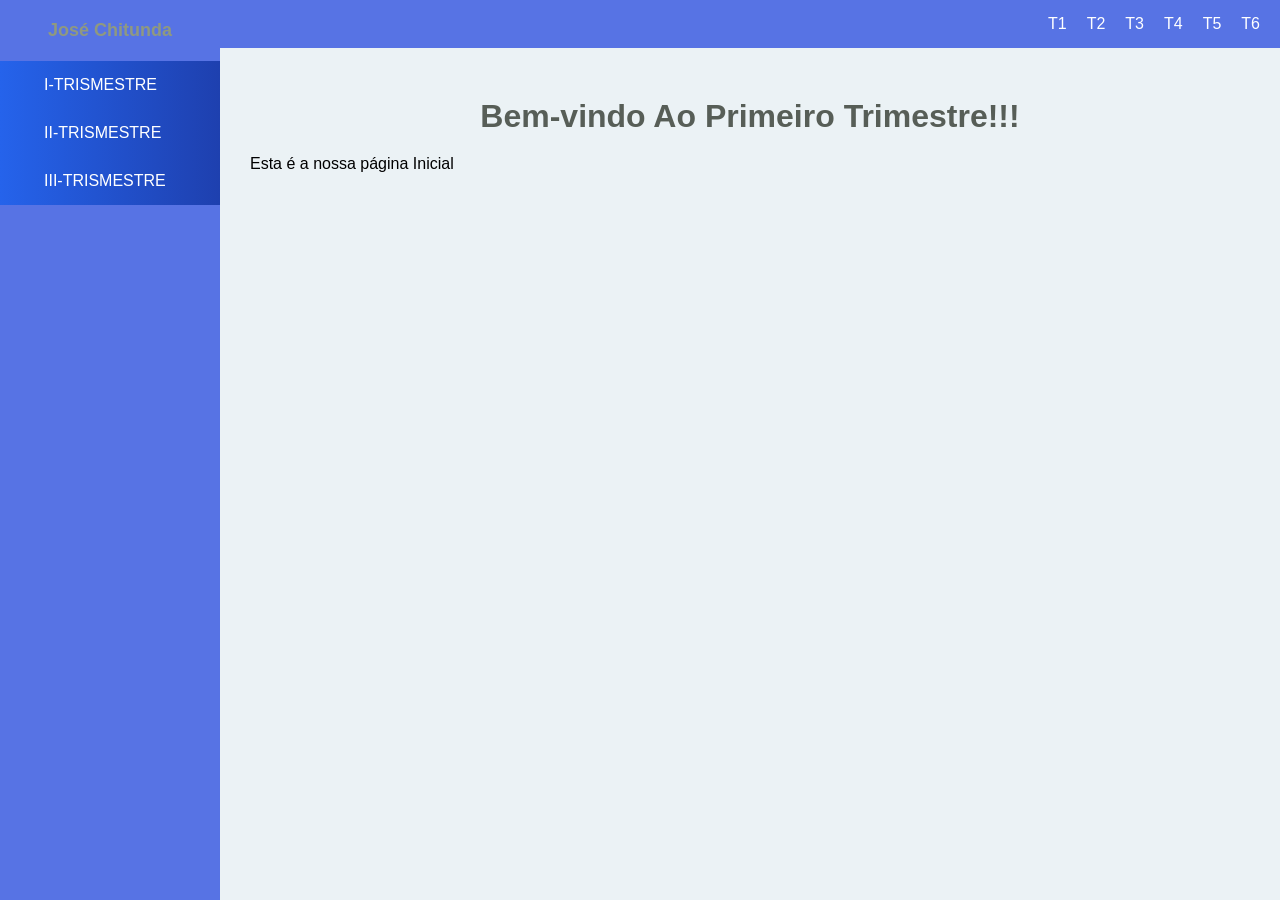
<file: index.html>
<!DOCTYPE html>
<html lang="pt">

<head>
    <meta charset="UTF-8">
    <title>Tarefas de TLP</title>
    <meta name="viewport" content="width=device-width, initial-scale=1.0">
    <link rel="stylesheet" href="estilo.css">
</head>

<body>

    <!-- MENU LATERAL ESQUERDO -->
    <nav class="sidebar">
        <h2>José Chitunda</h2>
        <ul>
            <li>
                <a href="index.html">I-Trismestre</a></li>
            <li>
                <a href="segundo.html">II-Trismestre</a></li>
            <li>
                <a href="">III-Trismestre</a></li>
        </ul>
    </nav>

    <!-- ÁREA PRINCIPAL -->
    <div class="main">

        <!-- MENU TOPO DIREITA -->
        <header class="topbar">
            <ul>
                <li><a href="t1Pri.html">t1</a></li>
                <li><a href="">t2</a></li>
                <li><a href="">t3</a></li>
                <li><a href="">t4</a></li>
                <li><a href="">t5</a></li>
                <li><a href="">t6</a></li>
            </ul>
        </header>

        <!-- CONTEÚDO -->
        <div class="content">
            <h1>Bem-vindo Ao Primeiro Trimestre!!!</h1>
            <p>Esta é a nossa página Inicial</p>
        </div>

    </div>

</body>

</html>
</file>
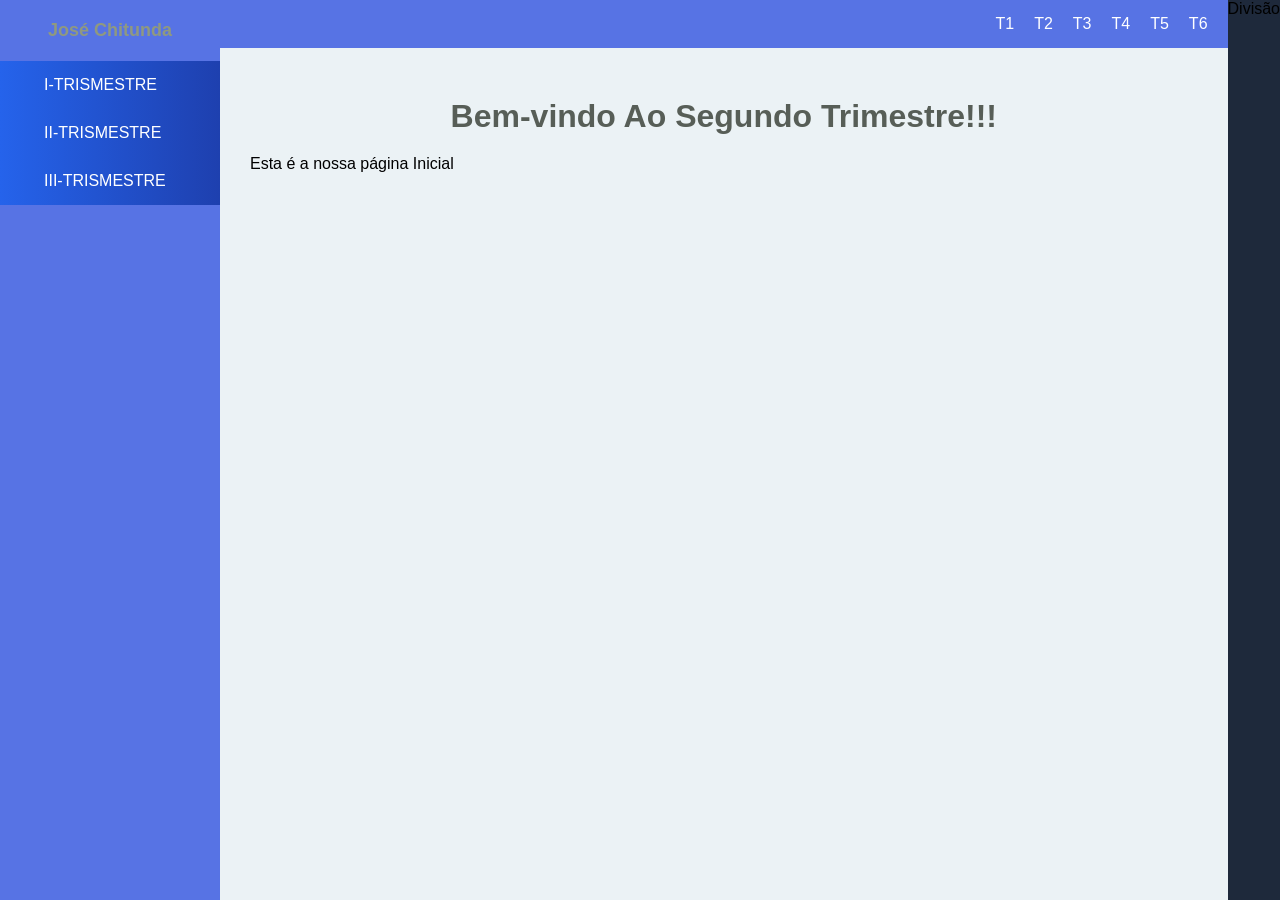
<file: segundo.html>
<!DOCTYPE html>
<html lang="pt">

<head>
    <meta charset="UTF-8">
    <title>Tarefas de TLP</title>
    <meta name="viewport" content="width=device-width, initial-scale=1.0">
    <link rel="stylesheet" href="estilo.css">
</head>

<body>

    <!-- MENU LATERAL ESQUERDO -->
    <nav class="sidebar">
        <h2>José Chitunda</h2>
        <ul>
            <li>
                <a href="index.html">I-Trismestre</a></li>
            <li>
                <a href="segundo.html">II-Trismestre</a></li>
            <li>
                <a href="">III-Trismestre</a></li>
        </ul>
    </nav>

    <!-- ÁREA PRINCIPAL -->
    <div class="main">

        <!-- MENU TOPO DIREITA -->
        <header class="topbar">
            <ul>
                <li><a href="t1.html">t1</a></li>
                <li><a href="t2.html">t2</a></li>
                <li><a href="t3.html">t3</a></li>
                <li><a href="tabela-estilo2-T4.html">t4</a></li>
                <li><a href="t5.html">t5</a></li>
                <li><a href="t6.html">t6</a></li>
            </ul>
        </header>

        <!-- CONTEÚDO -->
        <div class="content">
            <h1>Bem-vindo Ao Segundo Trimestre!!!</h1>
            <p>Esta é a nossa página Inicial</p>
        </div>

    </div>
    <section class="divisao">
        <p>Divisão</p>
    </section>

</body>

</html>
</file>
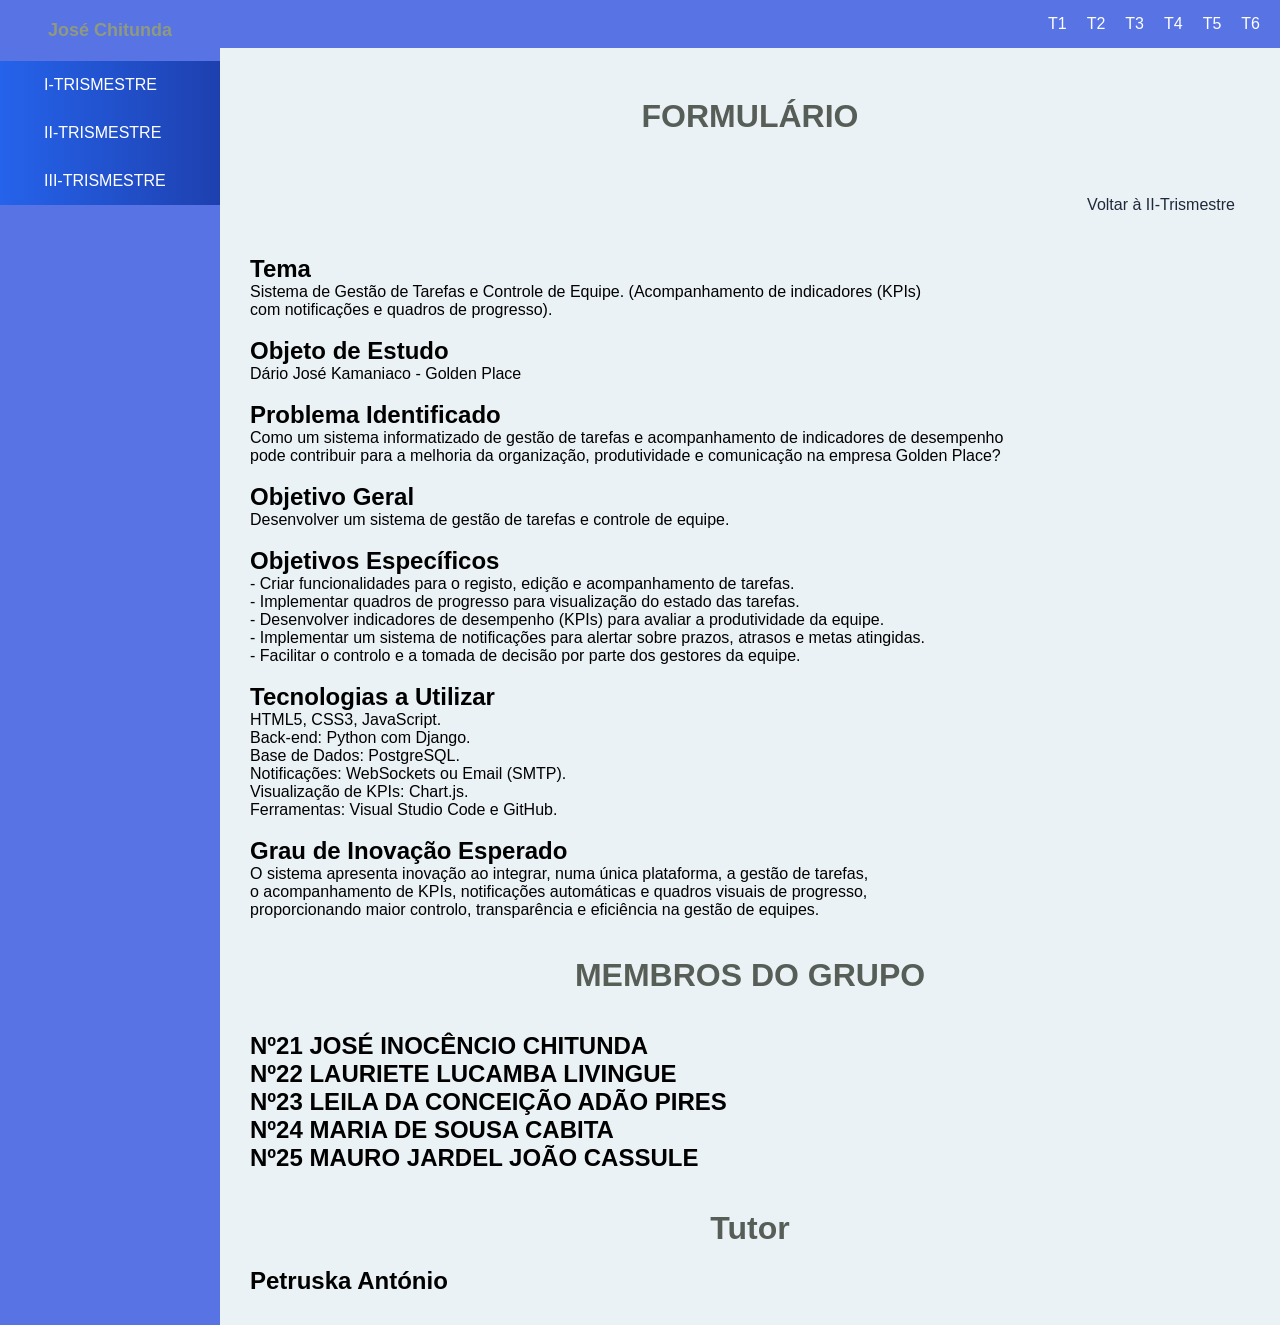
<file: t1.html>
<!DOCTYPE html>
<html lang="pt">

<head>
    <meta charset="UTF-8">
    <title>Tarefas de TLP</title>
    <meta name="viewport" content="width=device-width, initial-scale=1.0">
    <link rel="stylesheet" href="estilo.css">
</head>

<body>

    <!-- MENU LATERAL ESQUERDO -->
    <nav class="sidebar">
        <h2>José Chitunda</h2>
        <ul>
            <li>
                <a href="index.html">I-Trismestre</a></li>
            <li>
                <a href="segundo.html">II-Trismestre</a></li>
            <li>
                <a href="">III-Trismestre</a></li>
        </ul>
    </nav>

    <!-- ÁREA PRINCIPAL -->
    <div class="main">

        <!-- MENU TOPO DIREITA -->
        <header class="topbar">
            <ul>
                <li><a href="">t1</a></li>
                <li><a href="">t2</a></li>
                <li><a href="">t3</a></li>
                <li><a href="">t4</a></li>
                <li><a href="">t5</a></li>
                <li><a href="">t6</a></li>
            </ul>
        </header>

        <!-- CONTEÚDO -->
        <div class="content">
            <h1>FORMULÁRIO</h1>
            <br>
            <nav class="t1">

                <ul>
                    <li>
                        <a href="segundo.html">Voltar à II-Trismestre</a></li>

                </ul>
            </nav>
            <br>
            <h2>Tema</h2>
            <p>Sistema de Gestão de Tarefas e Controle de Equipe. (Acompanhamento de indicadores (KPIs) <br> com notificações e quadros de progresso).</p>
            <br>
            <h2>Objeto de Estudo</h2>
            <p>Dário José Kamaniaco - Golden Place</p>
            <br>
            <h2>Problema Identificado</h2>
            <p>Como um sistema informatizado de gestão de tarefas e acompanhamento de indicadores de desempenho <br> pode contribuir para a melhoria da organização, produtividade e comunicação na empresa Golden Place?</p>
            <br>
            <h2>Objetivo Geral</h2>
            <p>Desenvolver um sistema de gestão de tarefas e controle de equipe.</p>
            <br>
            <h2>Objetivos Específicos</h2>
            <p>
                <p>- Criar funcionalidades para o registo, edição e acompanhamento de tarefas.</p>
                <p>- Implementar quadros de progresso para visualização do estado das tarefas.</p>
                - Desenvolver indicadores de desempenho (KPIs) para avaliar a produtividade da equipe.</p>
            <p>- Implementar um sistema de notificações para alertar sobre prazos, atrasos e metas atingidas.</p>
            - Facilitar o controlo e a tomada de decisão por parte dos gestores da equipe.</p>
            <br>
            <h2>Tecnologias a Utilizar</h2>
            <p>
                <p>HTML5, CSS3, JavaScript.</p>
                <p>Back-end: Python com Django.</p>
                <p>Base de Dados: PostgreSQL.</p>
                <p>Notificações: WebSockets ou Email (SMTP).</p>
                <p>Visualização de KPIs: Chart.js.</p>
                Ferramentas: Visual Studio Code e GitHub.</p>
            <br>
            <h2>Grau de Inovação Esperado</h2>
            <p>O sistema apresenta inovação ao integrar, numa única plataforma, a gestão de tarefas, <br> o acompanhamento de KPIs, notificações automáticas e quadros visuais de progresso, <br> proporcionando maior controlo, transparência e eficiência na
                gestão de equipes.</p>
            <br>
            <h1>MEMBROS DO GRUPO</h1>
            <br>
            <h2>Nº21 JOSÉ INOCÊNCIO CHITUNDA</h2>
            <h2>Nº22 LAURIETE LUCAMBA LIVINGUE</h2>
            <h2>Nº23 LEILA DA CONCEIÇÃO ADÃO PIRES</h2>
            <h2>Nº24 MARIA DE SOUSA CABITA</h2>
            <h2>Nº25 MAURO JARDEL JOÃO CASSULE</h2>
            <br>
            <h1>Tutor</h1>
            <h2>Petruska António</h2>

        </div>

</body>

</html>
</file>
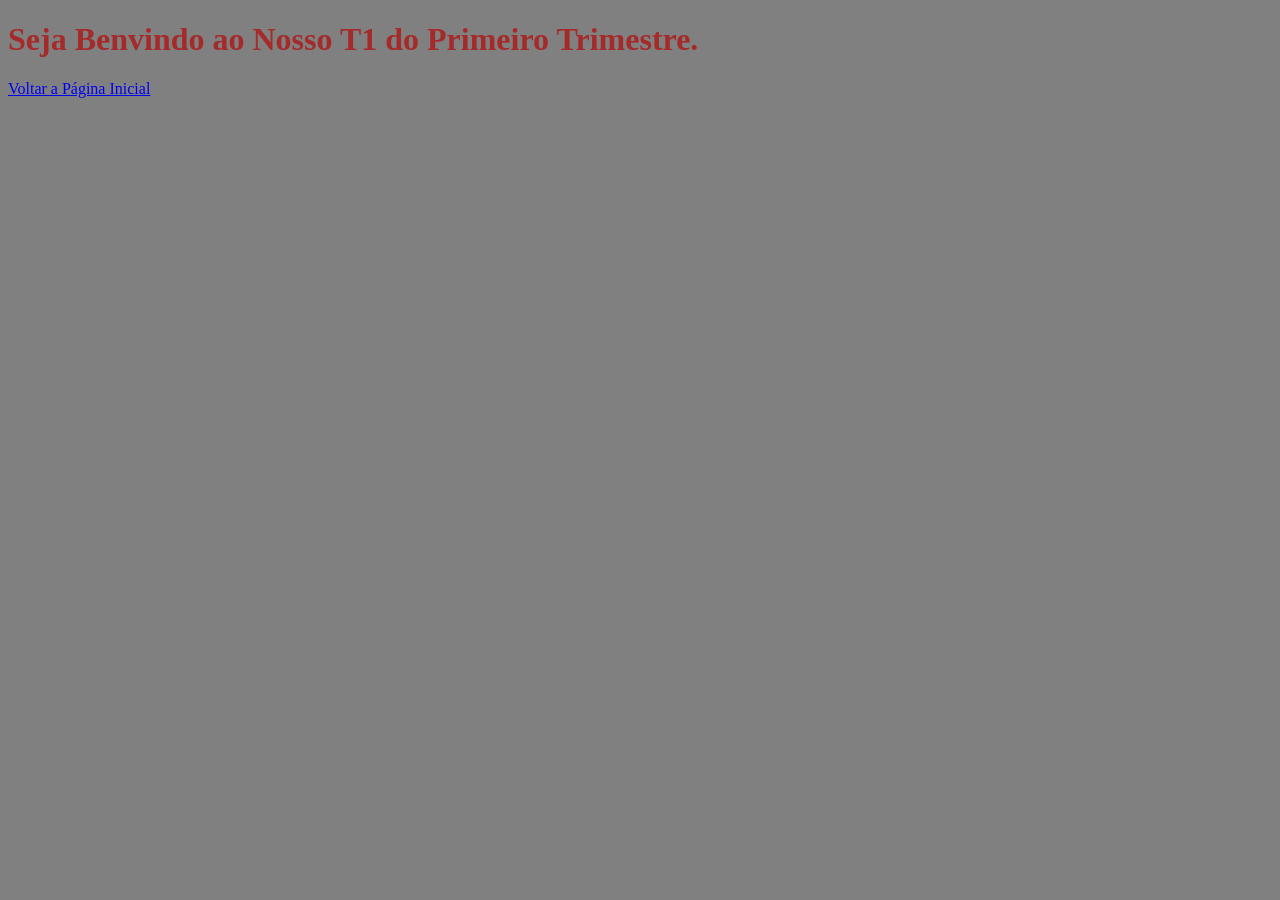
<file: t1Pri.html>
<!DOCTYPE html>
<html lang="pt">

<head>
    <meta charset="UTF-8">
    <title>Tarefas de TLP</title>
    <meta name="viewport" content="width=device-width, initial-scale=1.0">
    <style>
        body {
            background-color: gray;
        }
        
        h1 {
            color: brown;
        }
    </style>
</head>

<body>
    <h1>Seja Benvindo ao Nosso T1 do Primeiro Trimestre.</h1>
    <p><a class="voltar" href="index.html"> Voltar a Página Inicial</a></p>
</body>

</html>
</file>
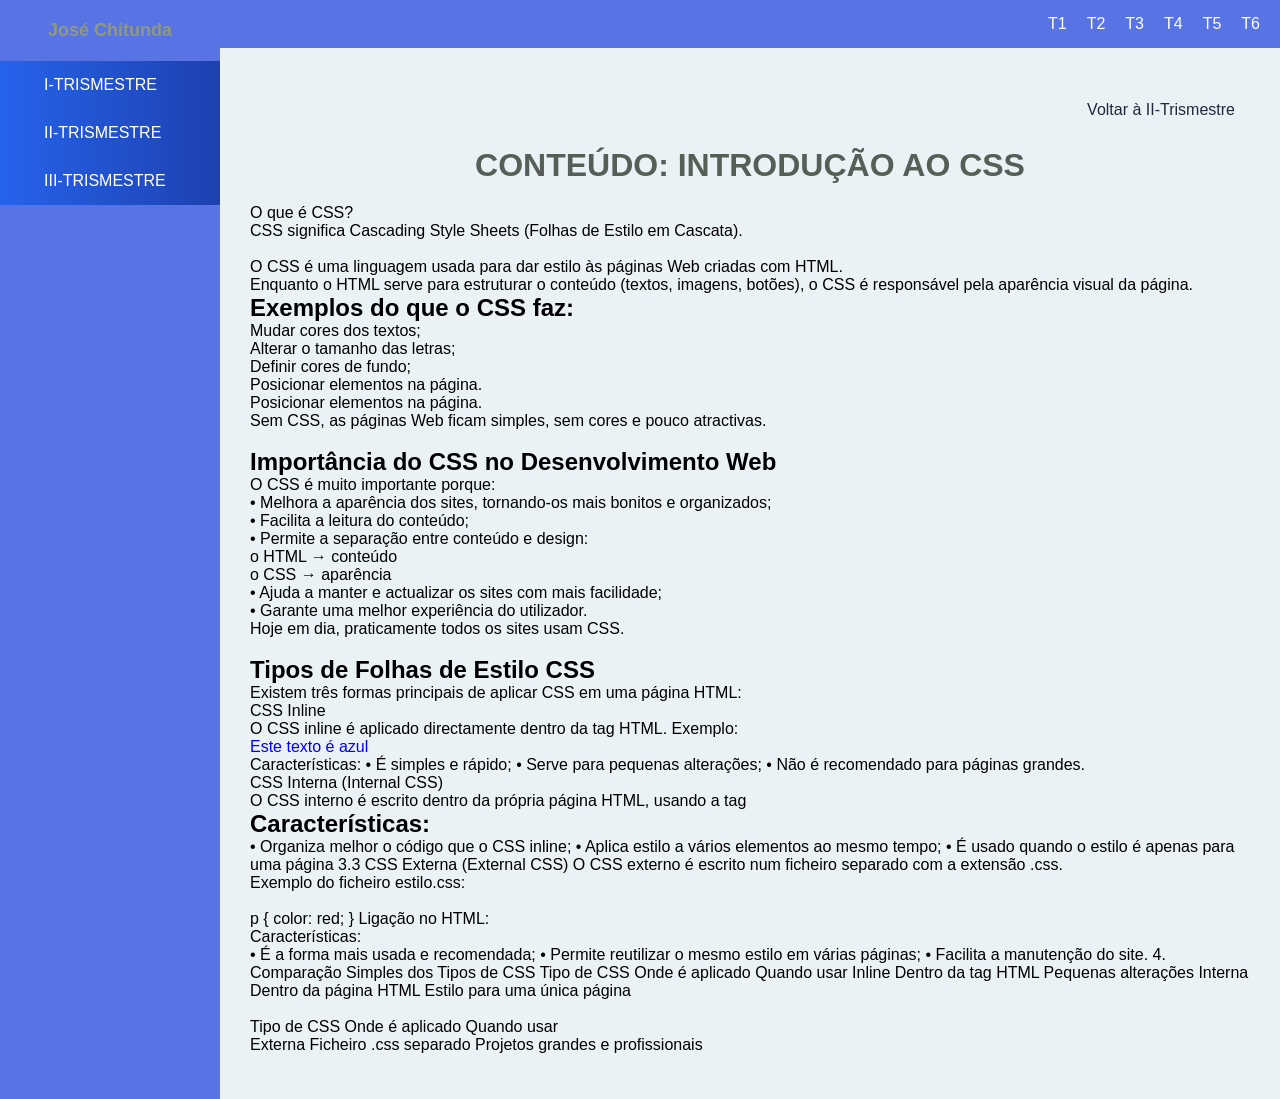
<file: t2.html>
<!DOCTYPE html>
<html lang="pt">

<head>
    <meta charset="UTF-8">
    <title>Tarefas de TLP</title>
    <meta name="viewport" content="width=device-width, initial-scale=1.0">
    <link rel="stylesheet" href="estilo.css">
</head>

<body>

    <!-- MENU LATERAL ESQUERDO -->
    <nav class="sidebar">
        <h2>José Chitunda</h2>
        <ul>
            <li>
                <a href="index.html">I-Trismestre</a></li>
            <li>
                <a href="segundo.html">II-Trismestre</a></li>
            <li>
                <a href="">III-Trismestre</a></li>
        </ul>
    </nav>

    <!-- ÁREA PRINCIPAL -->
    <div class="main">

        <!-- MENU TOPO DIREITA -->
        <header class="topbar">
            <ul>
                <li><a href="t1.html">t1</a></li>
                <li><a href="t2.html">t2</a></li>
                <li><a href="t3.html">t3</a></li>
                <li><a href="tabela-estilo2-T4.html">t4</a></li>
                <li><a href="t5.html">t5</a></li>
                <li><a href="t6.html">t6</a></li>
            </ul>
        </header>

        <!-- CONTEÚDO -->
        <div class="content">
            <nav class="t2">

                <ul>
                    <li>
                        <a href="segundo.html">Voltar à II-Trismestre</a></li>

                </ul>
                <h1>CONTEÚDO: INTRODUÇÃO AO CSS</h1>
                <p>
                    <p> O que é CSS?</p>
                    CSS significa Cascading Style Sheets (Folhas de Estilo em Cascata).</p>
                <br>
                <p>O CSS é uma linguagem usada para dar estilo às páginas Web criadas com HTML. <br> Enquanto o HTML serve para estruturar o conteúdo (textos, imagens, botões), o CSS é responsável pela aparência visual da página.</p>
                <h2>Exemplos do que o CSS faz:</h2>
                <ul> Mudar cores dos textos; </ul>
                <ul> Alterar o tamanho das letras;
                    <ul>
                        <ul> Definir cores de fundo;</ul>
                        <ul> Posicionar elementos na página.</ul>
                        <ul>Posicionar elementos na página.</ul>
                        <p>Sem CSS, as páginas Web ficam simples, sem cores e pouco atractivas.</p>
                        <br>
                        <h2>Importância do CSS no Desenvolvimento Web</h2>
                        <p>O CSS é muito importante porque:</p>
                        <p>• Melhora a aparência dos sites, tornando-os mais bonitos e organizados;</p>
                        <p>• Facilita a leitura do conteúdo;</p>
                        <p>• Permite a separação entre conteúdo e design:</p>
                        <p>o HTML → conteúdo</p>
                        <p>o CSS → aparência</p>
                        <p>• Ajuda a manter e actualizar os sites com mais facilidade;</p>
                        <p>• Garante uma melhor experiência do utilizador.</p>
                        <p>Hoje em dia, praticamente todos os sites usam CSS.</p> <br>
                        <h2>Tipos de Folhas de Estilo CSS</h2>
                        <p>Existem três formas principais de aplicar CSS em uma página HTML:</p>
                        <p>CSS Inline</p>
                        <p>O CSS inline é aplicado directamente dentro da tag HTML. Exemplo:
                            <p style="color: blue;">Este texto é azul</p>
                            Características: • É simples e rápido; • Serve para pequenas alterações; • Não é recomendado para páginas grandes.</p>
                        <p>CSS Interna (Internal CSS)</p>
                        <p>O CSS interno é escrito dentro da própria página HTML, usando a tag
                            <style>
                                Exemplo: <style>p {
                                    color: green;
                                }
                            </style>
                        </p>
                        <h2>Características:</h2>
                        <p>• Organiza melhor o código que o CSS inline; • Aplica estilo a vários elementos ao mesmo tempo; • É usado quando o estilo é apenas para uma página 3.3 CSS Externa (External CSS) O CSS externo é escrito num ficheiro separado com
                            a extensão .css.
                        </p>
                        <p>Exemplo do ficheiro estilo.css:</p>
                        <br>
                        <p>p { color: red; } Ligação no HTML:
                            <link rel="stylesheet" href="estilo.css">
                        </p>
                        <p>Características:</p>
                        <p>• É a forma mais usada e recomendada; • Permite reutilizar o mesmo estilo em várias páginas; • Facilita a manutenção do site. 4. Comparação Simples dos Tipos de CSS Tipo de CSS Onde é aplicado Quando usar Inline Dentro da tag HTML
                            Pequenas alterações Interna Dentro da página HTML Estilo para uma única página</p>
                        <br>
                        <p>Tipo de CSS Onde é aplicado Quando usar</p>
                        <p>Externa Ficheiro .css separado Projetos grandes e profissionais</p>


        </div>

    </div>

</body>

</html>
</file>
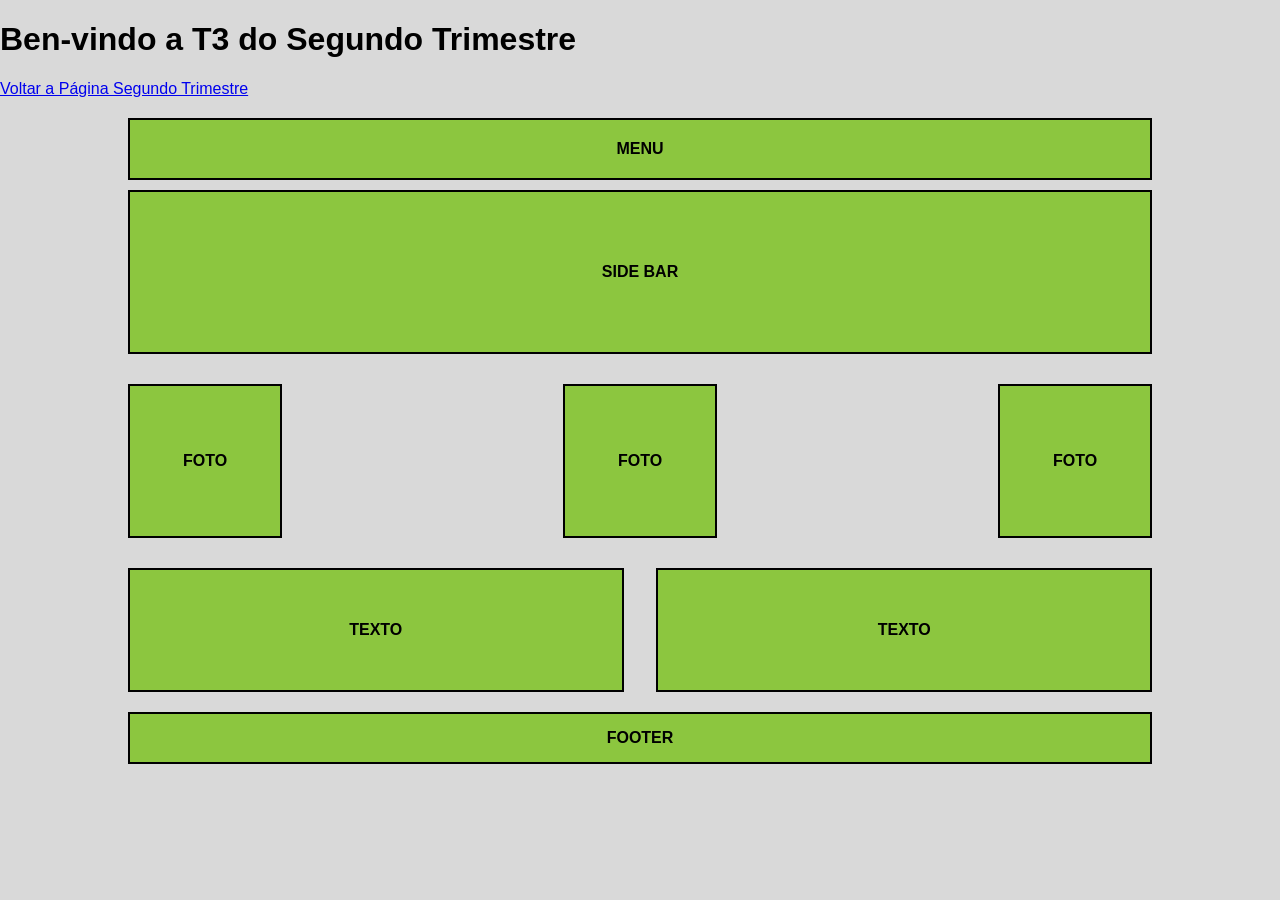
<file: t3.html>
<!DOCTYPE html>
<html lang="pt">

<head>
    <meta charset="UTF-8">
    <title>Layout Exemplo</title>
    <style>
        body {
            margin: 0;
            font-family: Arial, sans-serif;
            background-color: #d9d9d9;
        }
        
        .container {
            width: 80%;
            margin: 20px auto;
        }
        
        .menu,
        .sidebar,
        .footer {
            background-color: #8cc63f;
            border: 2px solid black;
            text-align: center;
            font-weight: bold;
            padding: 20px;
            margin-bottom: 10px;
        }
        
        .sidebar {
            height: 120px;
            display: flex;
            align-items: center;
            justify-content: center;
        }
        
        .fotos {
            display: flex;
            justify-content: space-between;
            margin: 30px 0;
        }
        
        .box {
            background-color: #8cc63f;
            border: 2px solid black;
            width: 150px;
            height: 150px;
            display: flex;
            align-items: center;
            justify-content: center;
            font-weight: bold;
        }
        
        .textos {
            display: flex;
            justify-content: space-between;
            margin-bottom: 20px;
        }
        
        .text-box {
            background-color: #8cc63f;
            border: 2px solid black;
            width: 48%;
            height: 120px;
            display: flex;
            align-items: center;
            justify-content: center;
            font-weight: bold;
        }
        
        .footer {
            padding: 15px;
        }
    </style>
</head>

<body>
    <h1>Ben-vindo a T3 do Segundo Trimestre</h1>
    <a href="segundo.html"> Voltar a Página Segundo Trimestre</a>


    <div class="container">

        <header class="menu">
            MENU
        </header>

        <section class="sidebar">
            SIDE BAR
        </section>

        <section class="fotos">
            <div class="box">FOTO</div>
            <div class="box">FOTO</div>
            <div class="box">FOTO</div>
        </section>

        <section class="textos">
            <div class="text-box">TEXTO</div>
            <div class="text-box">TEXTO</div>
        </section>

        <footer class="footer">
            FOOTER
        </footer>

    </div>

</body>

</html>
</file>
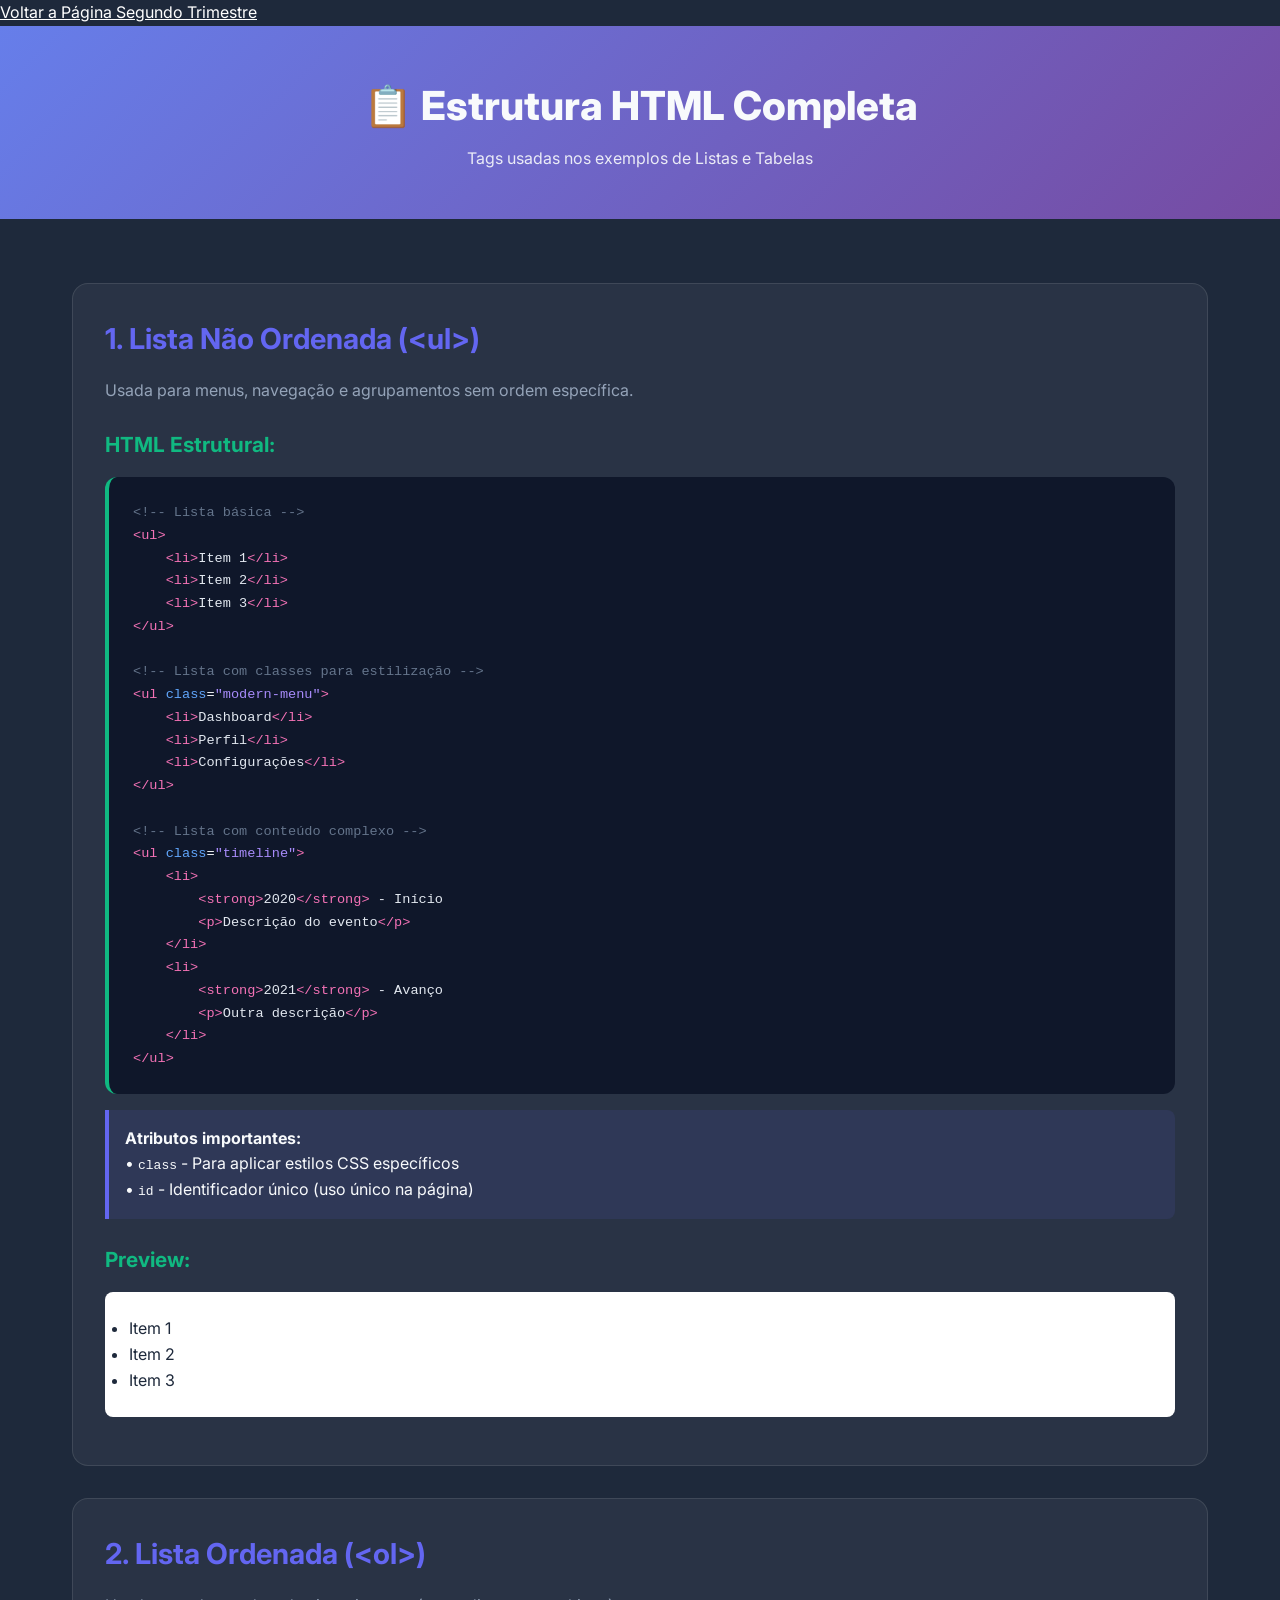
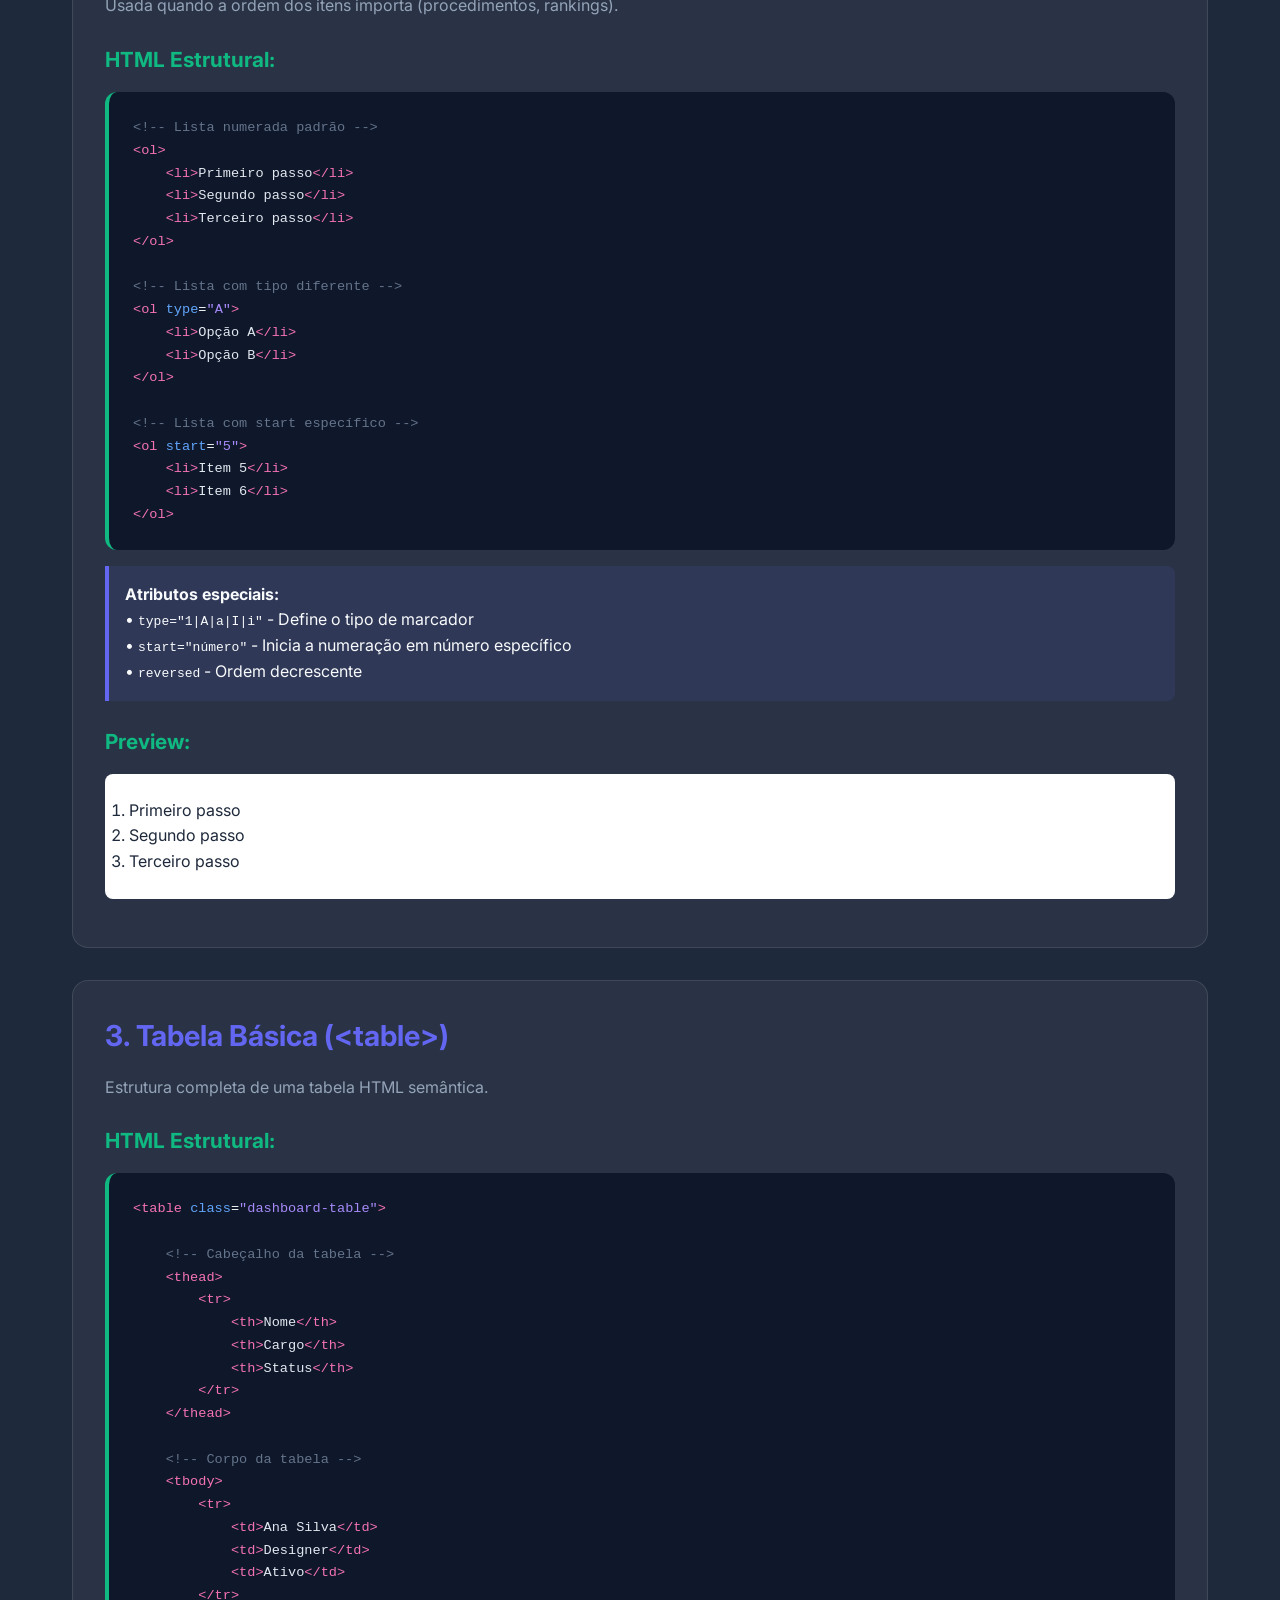
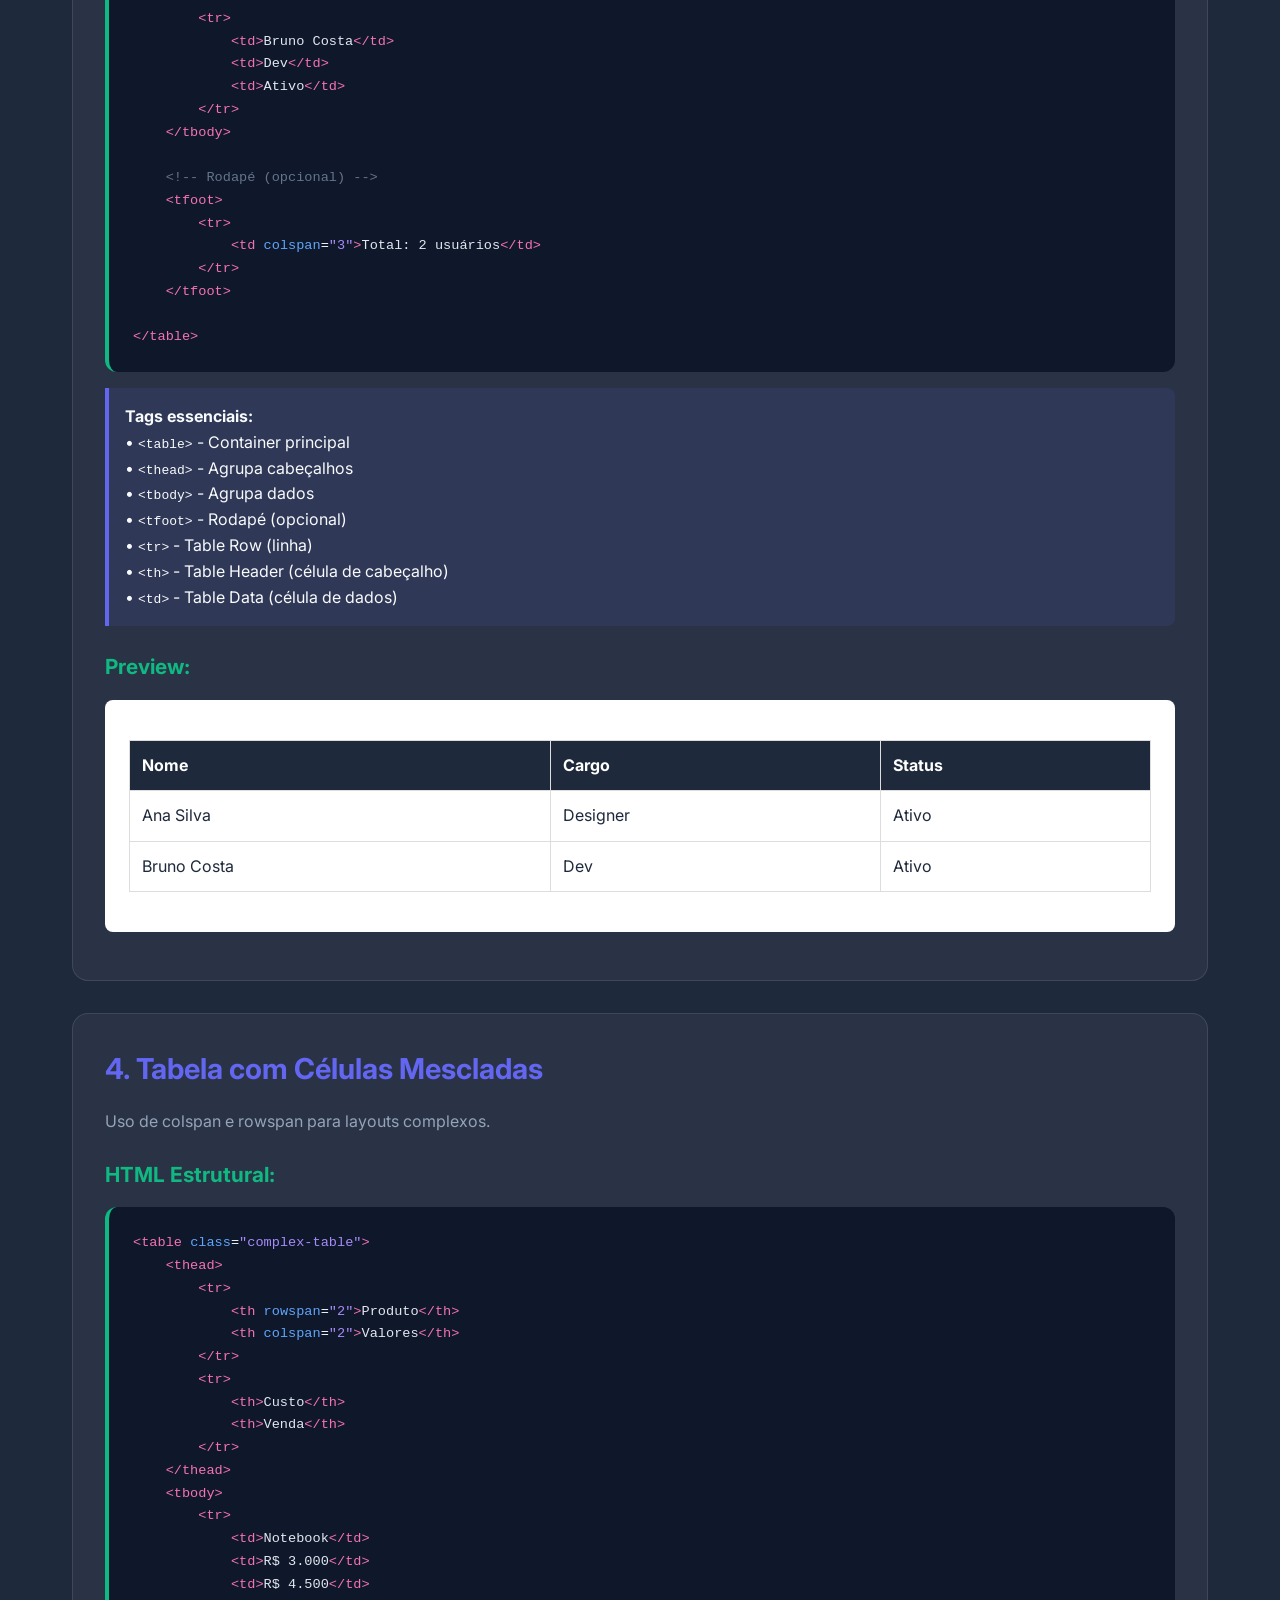
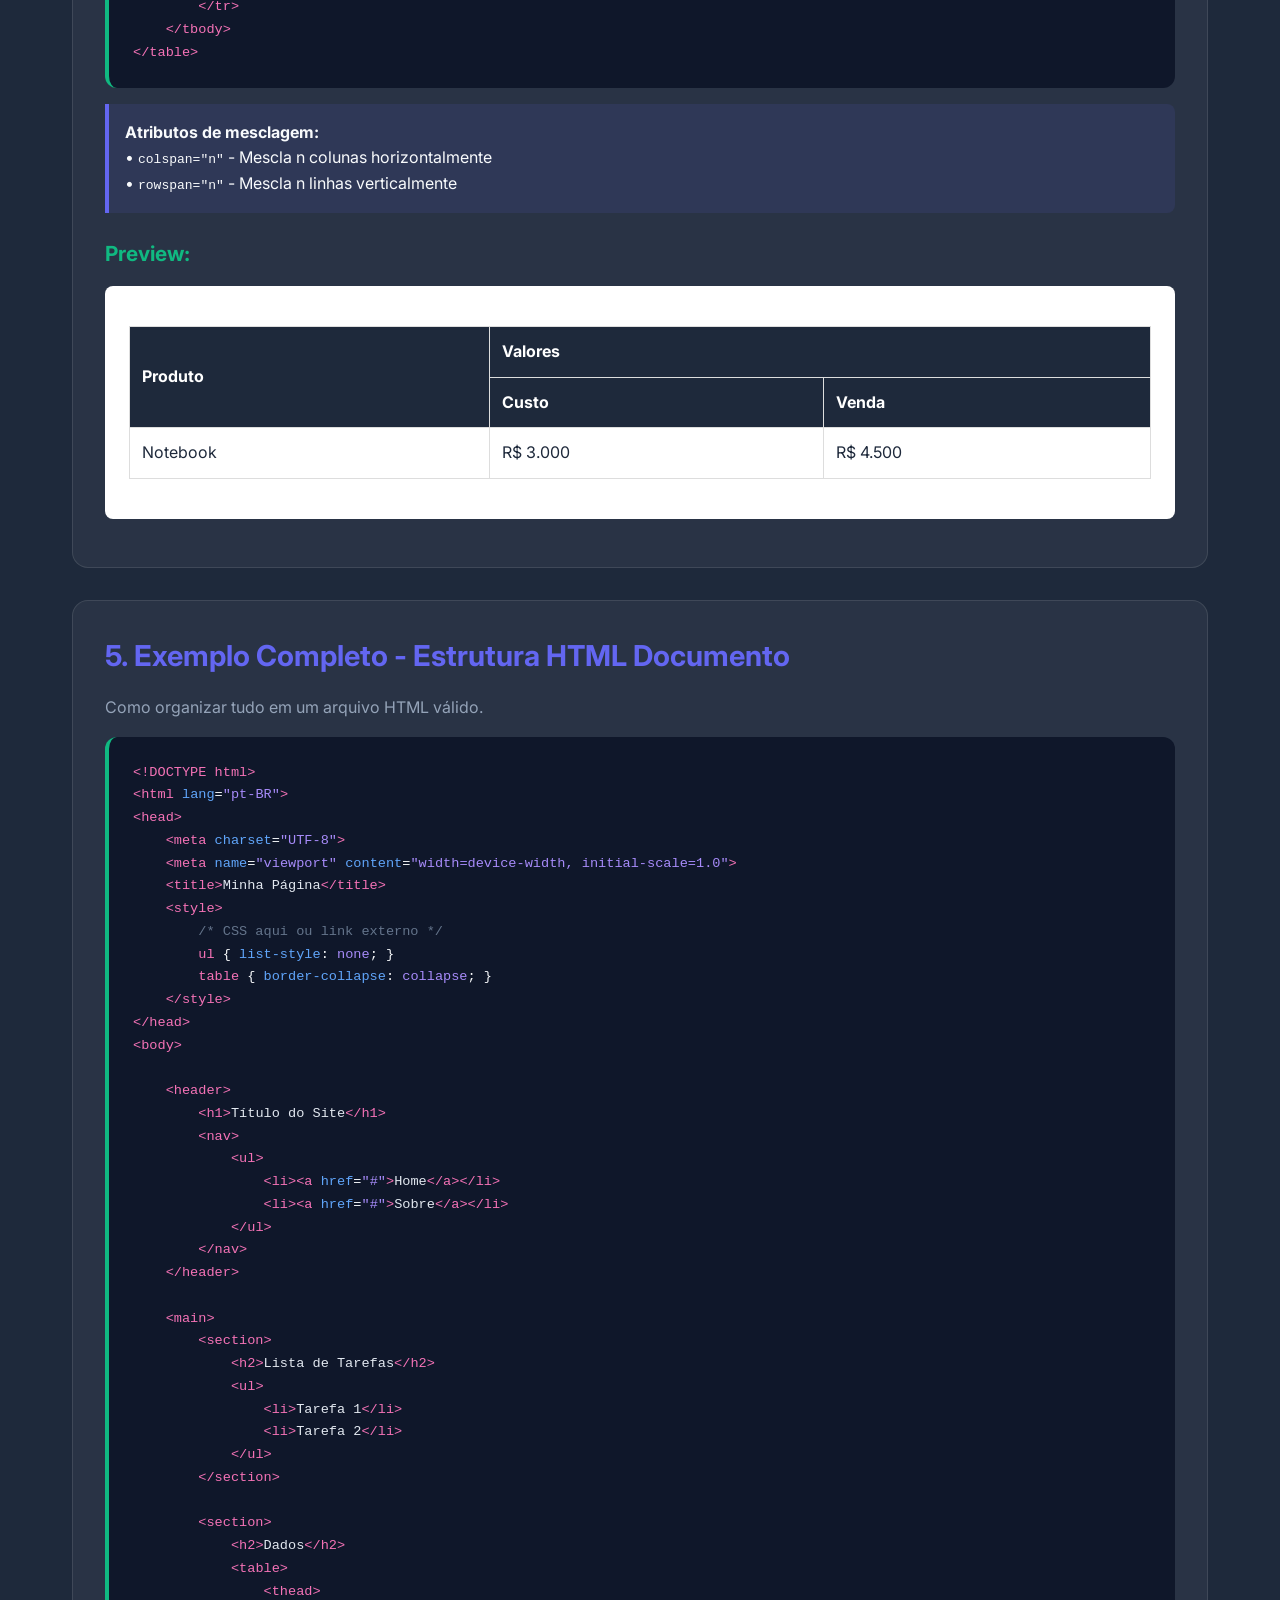
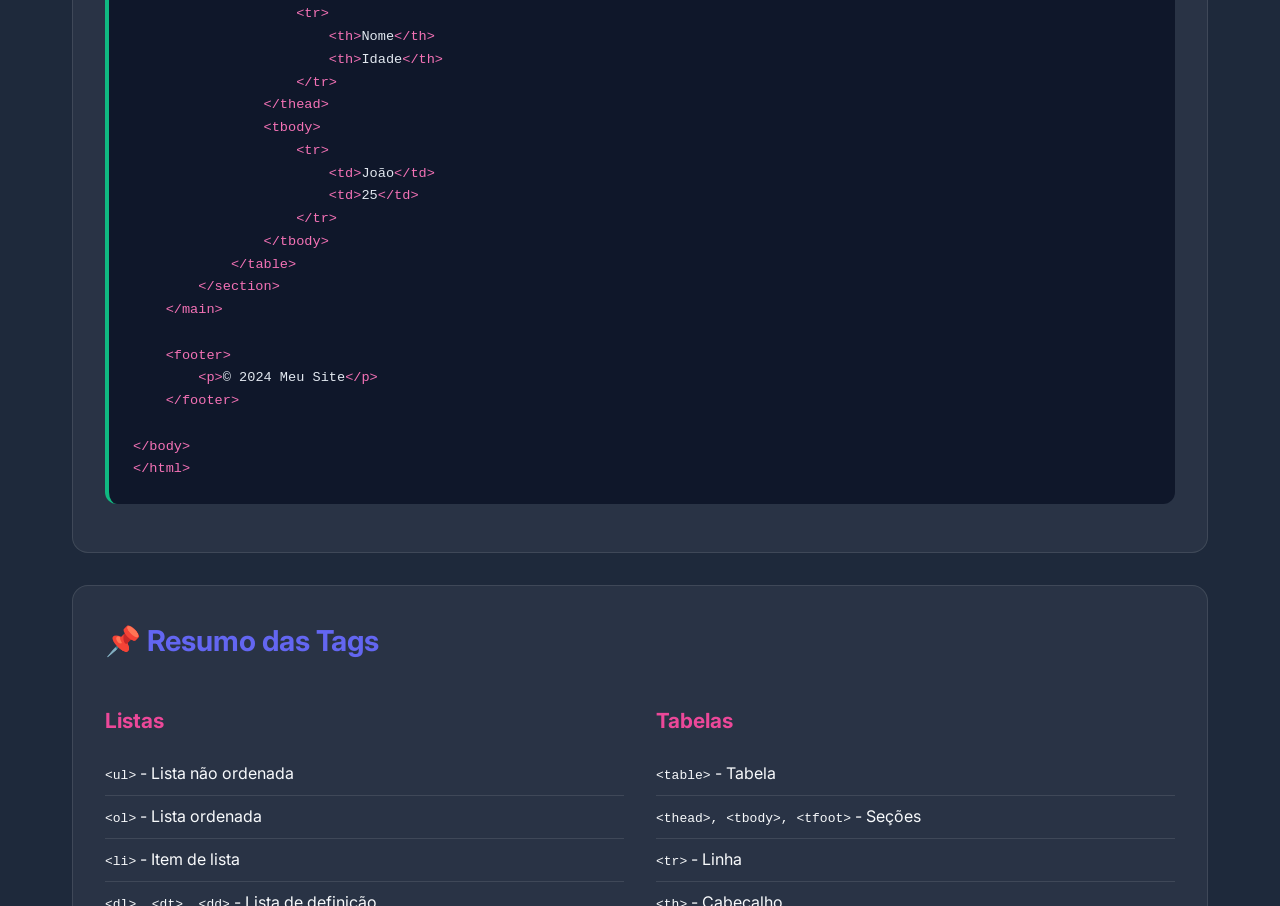
<file: t5.html>
<!DOCTYPE html>
<html lang="pt-BR">

<head>
    <meta charset="UTF-8">
    <meta name="viewport" content="width=device-width, initial-scale=1.0">
    <title>Listas e Tabelas - Estrutura HTML Completa</title>
    <style>
        @import url('https://fonts.googleapis.com/css2?family=Fira+Code:wght@400;600&family=Inter:wght@300;400;600;800&display=swap');
         :root {
            --primary: #6366f1;
            --secondary: #ec4899;
            --accent: #10b981;
            --dark: #1e293b;
            --light: #f8fafc;
        }
        
        * {
            margin: 0;
            padding: 0;
            box-sizing: border-box;
        }
        
        body {
            font-family: 'Inter', sans-serif;
            background: var(--dark);
            color: var(--light);
            line-height: 1.6;
        }
        
        header {
            background: linear-gradient(135deg, #667eea 0%, #764ba2 100%);
            padding: 3rem 2rem;
            text-align: center;
        }
        
        h1 {
            font-size: 2.5rem;
            font-weight: 800;
        }
        
        .container {
            max-width: 1200px;
            margin: 0 auto;
            padding: 2rem;
        }
        
        .example-box {
            background: rgba(255, 255, 255, 0.05);
            border-radius: 16px;
            padding: 2rem;
            margin: 2rem 0;
            border: 1px solid rgba(255, 255, 255, 0.1);
        }
        
        h2 {
            color: var(--primary);
            font-size: 1.8rem;
            margin-bottom: 1rem;
            display: flex;
            align-items: center;
            gap: 0.5rem;
        }
        
        h3 {
            color: var(--accent);
            margin: 1.5rem 0 1rem 0;
            font-size: 1.3rem;
        }
        
        .code-block {
            background: #0f172a;
            border-radius: 12px;
            padding: 1.5rem;
            margin: 1rem 0;
            overflow-x: auto;
            border-left: 4px solid var(--accent);
        }
        
        pre {
            font-family: 'Fira Code', monospace;
            font-size: 0.85rem;
            line-height: 1.6;
        }
        
        .tag {
            color: #f472b6;
        }
        
        .attr {
            color: #60a5fa;
        }
        
        .val {
            color: #a78bfa;
        }
        
        .content {
            color: #e2e8f0;
        }
        
        .comment {
            color: #64748b;
        }
        
        .preview {
            background: white;
            color: var(--dark);
            padding: 1.5rem;
            border-radius: 8px;
            margin: 1rem 0;
        }
        
        .highlight-box {
            background: rgba(99, 102, 241, 0.1);
            border-left: 4px solid var(--primary);
            padding: 1rem;
            margin: 1rem 0;
            border-radius: 0 8px 8px 0;
        }
        
        table {
            width: 100%;
            border-collapse: collapse;
            margin: 1rem 0;
        }
        
        th,
        td {
            border: 1px solid #ddd;
            padding: 0.75rem;
            text-align: left;
        }
        
        th {
            background: var(--dark);
            color: white;
        }
        
        .voltar {
            color: white;
        }
        
         :hover a {
            color: #a3e40d;
            border-left: 4px solid transparent;
            position: relative;
        }
        
        .voltar a {
            text-decoration: none;
        }
    </style>
</head>

<body>
    <p><a class="voltar" href="segundo.html"> Voltar a Página Segundo Trimestre</a></p>
    <header>
        <h1>📋 Estrutura HTML Completa</h1>
        <p style="margin-top: 0.5rem; opacity: 0.9;">Tags usadas nos exemplos de Listas e Tabelas</p>
    </header>

    <div class="container">

        <!-- SEÇÃO 1: LISTAS -->
        <section class="example-box">
            <h2>1. Lista Não Ordenada (&lt;ul&gt;)</h2>
            <p style="margin-bottom: 1rem; color: #94a3b8;">Usada para menus, navegação e agrupamentos sem ordem específica.</p>

            <h3>HTML Estrutural:</h3>
            <div class="code-block">
                <pre><code><span class="comment">&lt;!-- Lista básica --&gt;</span>
<span class="tag">&lt;ul&gt;</span>
    <span class="tag">&lt;li&gt;</span><span class="content">Item 1</span><span class="tag">&lt;/li&gt;</span>
    <span class="tag">&lt;li&gt;</span><span class="content">Item 2</span><span class="tag">&lt;/li&gt;</span>
    <span class="tag">&lt;li&gt;</span><span class="content">Item 3</span><span class="tag">&lt;/li&gt;</span>
<span class="tag">&lt;/ul&gt;</span>

<span class="comment">&lt;!-- Lista com classes para estilização --&gt;</span>
<span class="tag">&lt;ul</span> <span class="attr">class</span>=<span class="val">"modern-menu"</span><span class="tag">&gt;</span>
    <span class="tag">&lt;li&gt;</span><span class="content">Dashboard</span><span class="tag">&lt;/li&gt;</span>
    <span class="tag">&lt;li&gt;</span><span class="content">Perfil</span><span class="tag">&lt;/li&gt;</span>
    <span class="tag">&lt;li&gt;</span><span class="content">Configurações</span><span class="tag">&lt;/li&gt;</span>
<span class="tag">&lt;/ul&gt;</span>

<span class="comment">&lt;!-- Lista com conteúdo complexo --&gt;</span>
<span class="tag">&lt;ul</span> <span class="attr">class</span>=<span class="val">"timeline"</span><span class="tag">&gt;</span>
    <span class="tag">&lt;li&gt;</span>
        <span class="tag">&lt;strong&gt;</span><span class="content">2020</span><span class="tag">&lt;/strong&gt;</span> <span class="content">- Início</span>
        <span class="tag">&lt;p&gt;</span><span class="content">Descrição do evento</span><span class="tag">&lt;/p&gt;</span>
    <span class="tag">&lt;/li&gt;</span>
    <span class="tag">&lt;li&gt;</span>
        <span class="tag">&lt;strong&gt;</span><span class="content">2021</span><span class="tag">&lt;/strong&gt;</span> <span class="content">- Avanço</span>
        <span class="tag">&lt;p&gt;</span><span class="content">Outra descrição</span><span class="tag">&lt;/p&gt;</span>
    <span class="tag">&lt;/li&gt;</span>
<span class="tag">&lt;/ul&gt;</span></code></pre>
            </div>

            <div class="highlight-box">
                <strong>Atributos importantes:</strong><br> • <code>class</code> - Para aplicar estilos CSS específicos<br> • <code>id</code> - Identificador único (uso único na página)
            </div>

            <h3>Preview:</h3>
            <div class="preview">
                <ul>
                    <li>Item 1</li>
                    <li>Item 2</li>
                    <li>Item 3</li>
                </ul>
            </div>
        </section>

        <!-- SEÇÃO 2: LISTAS ORDENADAS -->
        <section class="example-box">
            <h2>2. Lista Ordenada (&lt;ol&gt;)</h2>
            <p style="margin-bottom: 1rem; color: #94a3b8;">Usada quando a ordem dos itens importa (procedimentos, rankings).</p>

            <h3>HTML Estrutural:</h3>
            <div class="code-block">
                <pre><code><span class="comment">&lt;!-- Lista numerada padrão --&gt;</span>
<span class="tag">&lt;ol&gt;</span>
    <span class="tag">&lt;li&gt;</span><span class="content">Primeiro passo</span><span class="tag">&lt;/li&gt;</span>
    <span class="tag">&lt;li&gt;</span><span class="content">Segundo passo</span><span class="tag">&lt;/li&gt;</span>
    <span class="tag">&lt;li&gt;</span><span class="content">Terceiro passo</span><span class="tag">&lt;/li&gt;</span>
<span class="tag">&lt;/ol&gt;</span>

<span class="comment">&lt;!-- Lista com tipo diferente --&gt;</span>
<span class="tag">&lt;ol</span> <span class="attr">type</span>=<span class="val">"A"</span><span class="tag">&gt;</span>
    <span class="tag">&lt;li&gt;</span><span class="content">Opção A</span><span class="tag">&lt;/li&gt;</span>
    <span class="tag">&lt;li&gt;</span><span class="content">Opção B</span><span class="tag">&lt;/li&gt;</span>
<span class="tag">&lt;/ol&gt;</span>

<span class="comment">&lt;!-- Lista com start específico --&gt;</span>
<span class="tag">&lt;ol</span> <span class="attr">start</span>=<span class="val">"5"</span><span class="tag">&gt;</span>
    <span class="tag">&lt;li&gt;</span><span class="content">Item 5</span><span class="tag">&lt;/li&gt;</span>
    <span class="tag">&lt;li&gt;</span><span class="content">Item 6</span><span class="tag">&lt;/li&gt;</span>
<span class="tag">&lt;/ol&gt;</span></code></pre>
            </div>

            <div class="highlight-box">
                <strong>Atributos especiais:</strong><br> • <code>type="1|A|a|I|i"</code> - Define o tipo de marcador<br> • <code>start="número"</code> - Inicia a numeração em número específico<br> • <code>reversed</code> - Ordem decrescente
            </div>

            <h3>Preview:</h3>
            <div class="preview">
                <ol>
                    <li>Primeiro passo</li>
                    <li>Segundo passo</li>
                    <li>Terceiro passo</li>
                </ol>
            </div>
        </section>

        <!-- SEÇÃO 3: TABELAS -->
        <section class="example-box">
            <h2>3. Tabela Básica (&lt;table&gt;)</h2>
            <p style="margin-bottom: 1rem; color: #94a3b8;">Estrutura completa de uma tabela HTML semântica.</p>

            <h3>HTML Estrutural:</h3>
            <div class="code-block">
                <pre><code><span class="tag">&lt;table</span> <span class="attr">class</span>=<span class="val">"dashboard-table"</span><span class="tag">&gt;</span>
    
    <span class="comment">&lt;!-- Cabeçalho da tabela --&gt;</span>
    <span class="tag">&lt;thead&gt;</span>
        <span class="tag">&lt;tr&gt;</span>
            <span class="tag">&lt;th&gt;</span><span class="content">Nome</span><span class="tag">&lt;/th&gt;</span>
            <span class="tag">&lt;th&gt;</span><span class="content">Cargo</span><span class="tag">&lt;/th&gt;</span>
            <span class="tag">&lt;th&gt;</span><span class="content">Status</span><span class="tag">&lt;/th&gt;</span>
        <span class="tag">&lt;/tr&gt;</span>
    <span class="tag">&lt;/thead&gt;</span>
    
    <span class="comment">&lt;!-- Corpo da tabela --&gt;</span>
    <span class="tag">&lt;tbody&gt;</span>
        <span class="tag">&lt;tr&gt;</span>
            <span class="tag">&lt;td&gt;</span><span class="content">Ana Silva</span><span class="tag">&lt;/td&gt;</span>
            <span class="tag">&lt;td&gt;</span><span class="content">Designer</span><span class="tag">&lt;/td&gt;</span>
            <span class="tag">&lt;td&gt;</span><span class="content">Ativo</span><span class="tag">&lt;/td&gt;</span>
        <span class="tag">&lt;/tr&gt;</span>
        <span class="tag">&lt;tr&gt;</span>
            <span class="tag">&lt;td&gt;</span><span class="content">Bruno Costa</span><span class="tag">&lt;/td&gt;</span>
            <span class="tag">&lt;td&gt;</span><span class="content">Dev</span><span class="tag">&lt;/td&gt;</span>
            <span class="tag">&lt;td&gt;</span><span class="content">Ativo</span><span class="tag">&lt;/td&gt;</span>
        <span class="tag">&lt;/tr&gt;</span>
    <span class="tag">&lt;/tbody&gt;</span>
    
    <span class="comment">&lt;!-- Rodapé (opcional) --&gt;</span>
    <span class="tag">&lt;tfoot&gt;</span>
        <span class="tag">&lt;tr&gt;</span>
            <span class="tag">&lt;td</span> <span class="attr">colspan</span>=<span class="val">"3"</span><span class="tag">&gt;</span><span class="content">Total: 2 usuários</span><span class="tag">&lt;/td&gt;</span>
        <span class="tag">&lt;/tr&gt;</span>
    <span class="tag">&lt;/tfoot&gt;</span>
    
<span class="tag">&lt;/table&gt;</span></code></pre>
            </div>

            <div class="highlight-box">
                <strong>Tags essenciais:</strong><br> • <code>&lt;table&gt;</code> - Container principal<br> • <code>&lt;thead&gt;</code> - Agrupa cabeçalhos<br> • <code>&lt;tbody&gt;</code> - Agrupa dados<br> • <code>&lt;tfoot&gt;</code> - Rodapé (opcional)<br>                • <code>&lt;tr&gt;</code> - Table Row (linha)<br> • <code>&lt;th&gt;</code> - Table Header (célula de cabeçalho)<br> • <code>&lt;td&gt;</code> - Table Data (célula de dados)
            </div>

            <h3>Preview:</h3>
            <div class="preview">
                <table>
                    <thead>
                        <tr>
                            <th>Nome</th>
                            <th>Cargo</th>
                            <th>Status</th>
                        </tr>
                    </thead>
                    <tbody>
                        <tr>
                            <td>Ana Silva</td>
                            <td>Designer</td>
                            <td>Ativo</td>
                        </tr>
                        <tr>
                            <td>Bruno Costa</td>
                            <td>Dev</td>
                            <td>Ativo</td>
                        </tr>
                    </tbody>
                </table>
            </div>
        </section>

        <!-- SEÇÃO 4: TABELA AVANÇADA -->
        <section class="example-box">
            <h2>4. Tabela com Células Mescladas</h2>
            <p style="margin-bottom: 1rem; color: #94a3b8;">Uso de colspan e rowspan para layouts complexos.</p>

            <h3>HTML Estrutural:</h3>
            <div class="code-block">
                <pre><code><span class="tag">&lt;table</span> <span class="attr">class</span>=<span class="val">"complex-table"</span><span class="tag">&gt;</span>
    <span class="tag">&lt;thead&gt;</span>
        <span class="tag">&lt;tr&gt;</span>
            <span class="tag">&lt;th</span> <span class="attr">rowspan</span>=<span class="val">"2"</span><span class="tag">&gt;</span><span class="content">Produto</span><span class="tag">&lt;/th&gt;</span>
            <span class="tag">&lt;th</span> <span class="attr">colspan</span>=<span class="val">"2"</span><span class="tag">&gt;</span><span class="content">Valores</span><span class="tag">&lt;/th&gt;</span>
        <span class="tag">&lt;/tr&gt;</span>
        <span class="tag">&lt;tr&gt;</span>
            <span class="tag">&lt;th&gt;</span><span class="content">Custo</span><span class="tag">&lt;/th&gt;</span>
            <span class="tag">&lt;th&gt;</span><span class="content">Venda</span><span class="tag">&lt;/th&gt;</span>
        <span class="tag">&lt;/tr&gt;</span>
    <span class="tag">&lt;/thead&gt;</span>
    <span class="tag">&lt;tbody&gt;</span>
        <span class="tag">&lt;tr&gt;</span>
            <span class="tag">&lt;td&gt;</span><span class="content">Notebook</span><span class="tag">&lt;/td&gt;</span>
            <span class="tag">&lt;td&gt;</span><span class="content">R$ 3.000</span><span class="tag">&lt;/td&gt;</span>
            <span class="tag">&lt;td&gt;</span><span class="content">R$ 4.500</span><span class="tag">&lt;/td&gt;</span>
        <span class="tag">&lt;/tr&gt;</span>
    <span class="tag">&lt;/tbody&gt;</span>
<span class="tag">&lt;/table&gt;</span></code></pre>
            </div>

            <div class="highlight-box">
                <strong>Atributos de mesclagem:</strong><br> • <code>colspan="n"</code> - Mescla n colunas horizontalmente<br> • <code>rowspan="n"</code> - Mescla n linhas verticalmente
            </div>

            <h3>Preview:</h3>
            <div class="preview">
                <table>
                    <thead>
                        <tr>
                            <th rowspan="2">Produto</th>
                            <th colspan="2">Valores</th>
                        </tr>
                        <tr>
                            <th>Custo</th>
                            <th>Venda</th>
                        </tr>
                    </thead>
                    <tbody>
                        <tr>
                            <td>Notebook</td>
                            <td>R$ 3.000</td>
                            <td>R$ 4.500</td>
                        </tr>
                    </tbody>
                </table>
            </div>
        </section>

        <!-- SEÇÃO 5: ESTRUTURA COMPLETA -->
        <section class="example-box">
            <h2>5. Exemplo Completo - Estrutura HTML Documento</h2>
            <p style="margin-bottom: 1rem; color: #94a3b8;">Como organizar tudo em um arquivo HTML válido.</p>

            <div class="code-block">
                <pre><code><span class="tag">&lt;!DOCTYPE html&gt;</span>
<span class="tag">&lt;html</span> <span class="attr">lang</span>=<span class="val">"pt-BR"</span><span class="tag">&gt;</span>
<span class="tag">&lt;head&gt;</span>
    <span class="tag">&lt;meta</span> <span class="attr">charset</span>=<span class="val">"UTF-8"</span><span class="tag">&gt;</span>
    <span class="tag">&lt;meta</span> <span class="attr">name</span>=<span class="val">"viewport"</span> <span class="attr">content</span>=<span class="val">"width=device-width, initial-scale=1.0"</span><span class="tag">&gt;</span>
    <span class="tag">&lt;title&gt;</span><span class="content">Minha Página</span><span class="tag">&lt;/title&gt;</span>
    <span class="tag">&lt;style&gt;</span>
        <span class="comment">/* CSS aqui ou link externo */</span>
        <span class="tag">ul</span> { <span class="attr">list-style</span>: <span class="val">none</span>; }
        <span class="tag">table</span> { <span class="attr">border-collapse</span>: <span class="val">collapse</span>; }
    <span class="tag">&lt;/style&gt;</span>
<span class="tag">&lt;/head&gt;</span>
<span class="tag">&lt;body&gt;</span>

    <span class="tag">&lt;header&gt;</span>
        <span class="tag">&lt;h1&gt;</span><span class="content">Título do Site</span><span class="tag">&lt;/h1&gt;</span>
        <span class="tag">&lt;nav&gt;</span>
            <span class="tag">&lt;ul&gt;</span>
                <span class="tag">&lt;li&gt;&lt;a</span> <span class="attr">href</span>=<span class="val">"#"</span><span class="tag">&gt;</span><span class="content">Home</span><span class="tag">&lt;/a&gt;&lt;/li&gt;</span>
                <span class="tag">&lt;li&gt;&lt;a</span> <span class="attr">href</span>=<span class="val">"#"</span><span class="tag">&gt;</span><span class="content">Sobre</span><span class="tag">&lt;/a&gt;&lt;/li&gt;</span>
            <span class="tag">&lt;/ul&gt;</span>
        <span class="tag">&lt;/nav&gt;</span>
    <span class="tag">&lt;/header&gt;</span>

    <span class="tag">&lt;main&gt;</span>
        <span class="tag">&lt;section&gt;</span>
            <span class="tag">&lt;h2&gt;</span><span class="content">Lista de Tarefas</span><span class="tag">&lt;/h2&gt;</span>
            <span class="tag">&lt;ul&gt;</span>
                <span class="tag">&lt;li&gt;</span><span class="content">Tarefa 1</span><span class="tag">&lt;/li&gt;</span>
                <span class="tag">&lt;li&gt;</span><span class="content">Tarefa 2</span><span class="tag">&lt;/li&gt;</span>
            <span class="tag">&lt;/ul&gt;</span>
        <span class="tag">&lt;/section&gt;</span>

        <span class="tag">&lt;section&gt;</span>
            <span class="tag">&lt;h2&gt;</span><span class="content">Dados</span><span class="tag">&lt;/h2&gt;</span>
            <span class="tag">&lt;table&gt;</span>
                <span class="tag">&lt;thead&gt;</span>
                    <span class="tag">&lt;tr&gt;</span>
                        <span class="tag">&lt;th&gt;</span><span class="content">Nome</span><span class="tag">&lt;/th&gt;</span>
                        <span class="tag">&lt;th&gt;</span><span class="content">Idade</span><span class="tag">&lt;/th&gt;</span>
                    <span class="tag">&lt;/tr&gt;</span>
                <span class="tag">&lt;/thead&gt;</span>
                <span class="tag">&lt;tbody&gt;</span>
                    <span class="tag">&lt;tr&gt;</span>
                        <span class="tag">&lt;td&gt;</span><span class="content">João</span><span class="tag">&lt;/td&gt;</span>
                        <span class="tag">&lt;td&gt;</span><span class="content">25</span><span class="tag">&lt;/td&gt;</span>
                    <span class="tag">&lt;/tr&gt;</span>
                <span class="tag">&lt;/tbody&gt;</span>
            <span class="tag">&lt;/table&gt;</span>
        <span class="tag">&lt;/section&gt;</span>
    <span class="tag">&lt;/main&gt;</span>

    <span class="tag">&lt;footer&gt;</span>
        <span class="tag">&lt;p&gt;</span><span class="content">&copy; 2024 Meu Site</span><span class="tag">&lt;/p&gt;</span>
    <span class="tag">&lt;/footer&gt;</span>

<span class="tag">&lt;/body&gt;</span>
<span class="tag">&lt;/html&gt;</span></code></pre>
            </div>
        </section>

        <!-- RESUMO -->
        <section class="example-box">
            <h2>📌 Resumo das Tags</h2>
            <div style="display: grid; grid-template-columns: 1fr 1fr; gap: 2rem; margin-top: 1rem;">
                <div>
                    <h3 style="color: var(--secondary);">Listas</h3>
                    <ul style="list-style: none; padding: 0;">
                        <li style="padding: 0.5rem 0; border-bottom: 1px solid rgba(255,255,255,0.1);"><code>&lt;ul&gt;</code> - Lista não ordenada</li>
                        <li style="padding: 0.5rem 0; border-bottom: 1px solid rgba(255,255,255,0.1);"><code>&lt;ol&gt;</code> - Lista ordenada</li>
                        <li style="padding: 0.5rem 0; border-bottom: 1px solid rgba(255,255,255,0.1);"><code>&lt;li&gt;</code> - Item de lista</li>
                        <li style="padding: 0.5rem 0;"><code>&lt;dl&gt;, &lt;dt&gt;, &lt;dd&gt;</code> - Lista de definição</li>
                    </ul>
                </div>
                <div>
                    <h3 style="color: var(--secondary);">Tabelas</h3>
                    <ul style="list-style: none; padding: 0;">
                        <li style="padding: 0.5rem 0; border-bottom: 1px solid rgba(255,255,255,0.1);"><code>&lt;table&gt;</code> - Tabela</li>
                        <li style="padding: 0.5rem 0; border-bottom: 1px solid rgba(255,255,255,0.1);"><code>&lt;thead&gt;, &lt;tbody&gt;, &lt;tfoot&gt;</code> - Seções</li>
                        <li style="padding: 0.5rem 0; border-bottom: 1px solid rgba(255,255,255,0.1);"><code>&lt;tr&gt;</code> - Linha</li>
                        <li style="padding: 0.5rem 0; border-bottom: 1px solid rgba(255,255,255,0.1);"><code>&lt;th&gt;</code> - Cabeçalho</li>
                        <li style="padding: 0.5rem 0;"><code>&lt;td&gt;</code> - Dado/célula</li>
                    </ul>
                </div>
            </div>
        </section>

    </div>

</body>

</html>
</file>
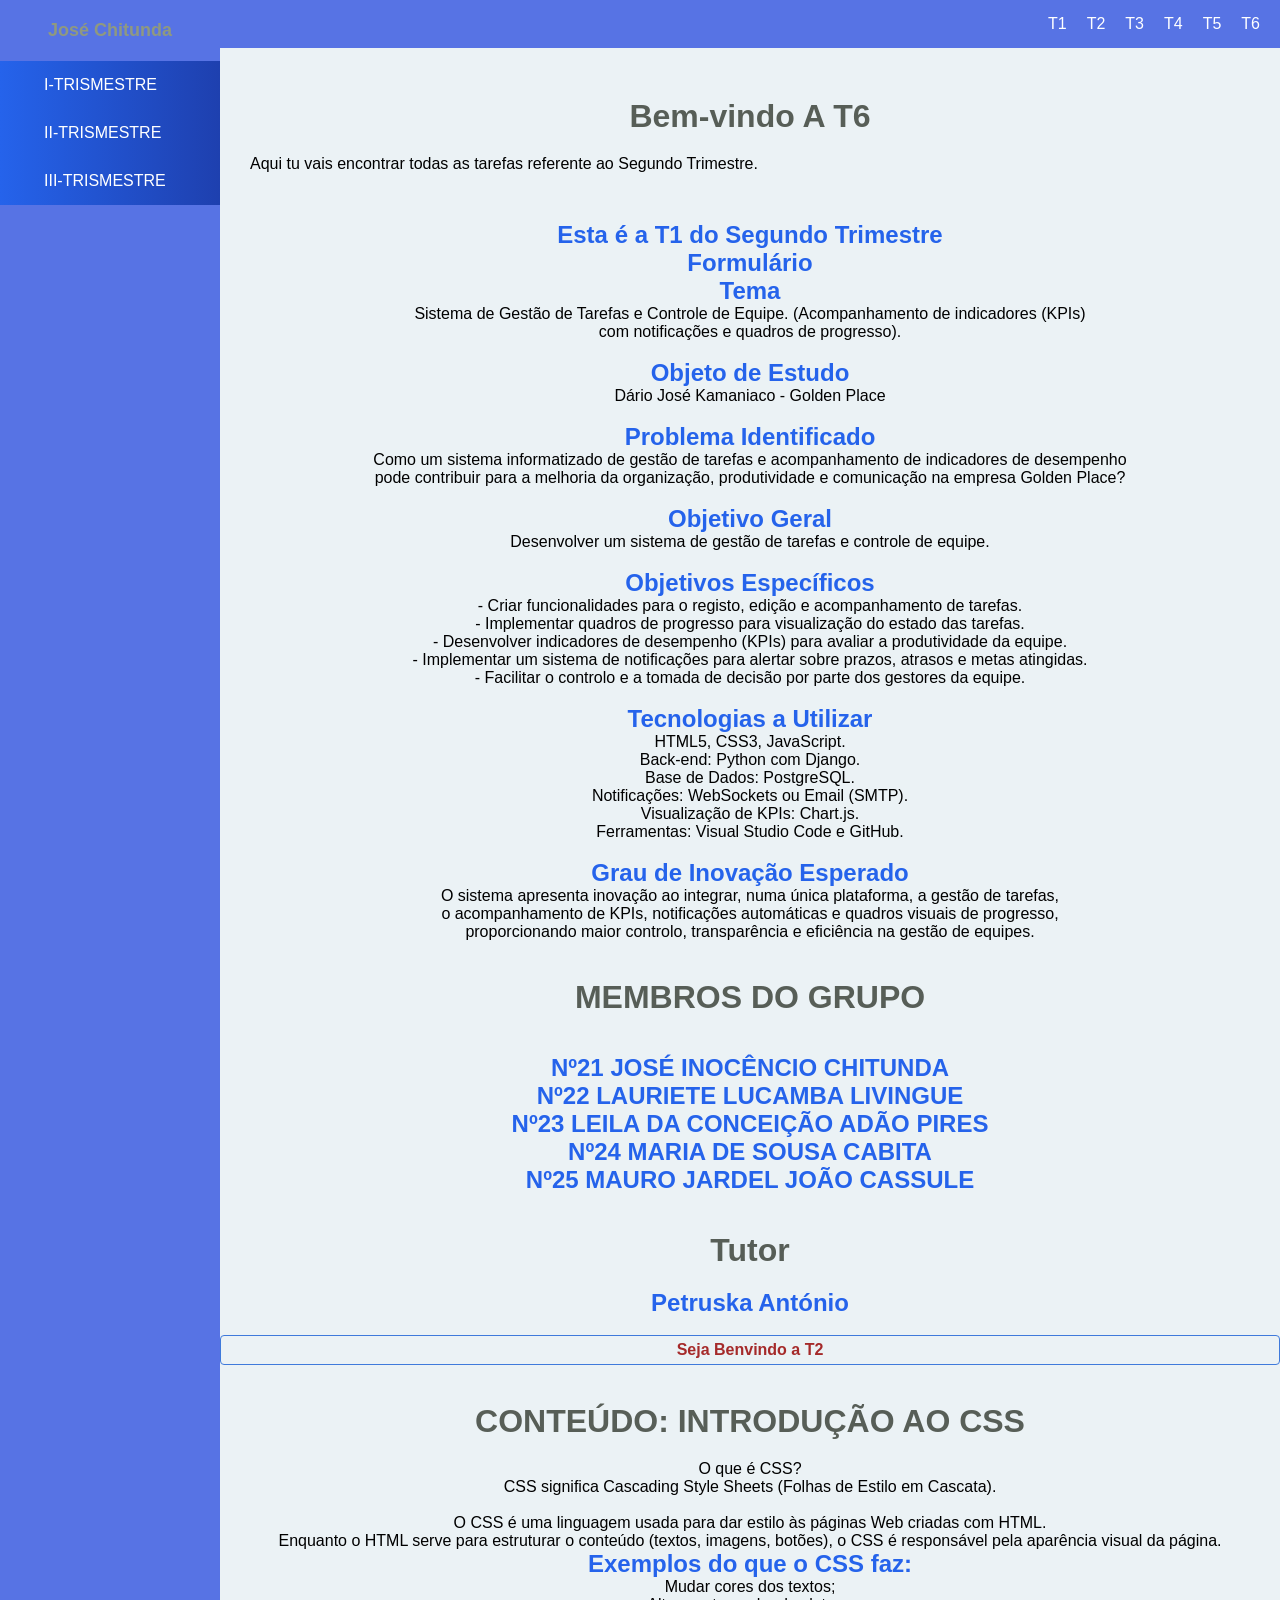
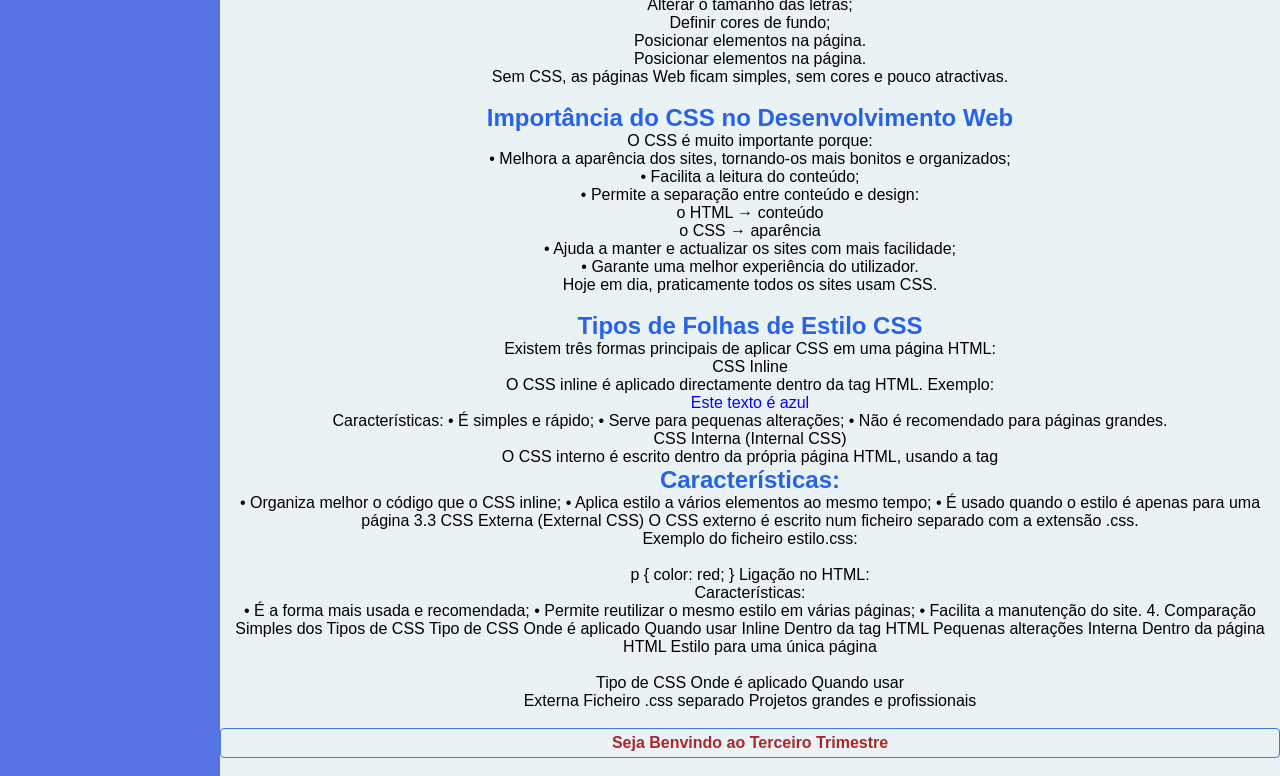
<file: t6.html>
<!DOCTYPE html>
<html lang="pt">

<head>
    <meta charset="UTF-8">
    <title>Tarefas de TLP</title>
    <meta name="viewport" content="width=device-width, initial-scale=1.0">
    <link rel="stylesheet" href="estilo.css">
</head>

<body id="corpo">

    <!-- MENU LATERAL ESQUERDO -->
    <nav class="sidebar">
        <h2>José Chitunda</h2>
        <ul>
            <li>
                <a href="index.html">I-Trismestre</a></li>
            <li>
                <a href="segundo.html">II-Trismestre</a></li>
            <li>
                <a href="">III-Trismestre</a></li>
        </ul>
    </nav>

    <!-- ÁREA PRINCIPAL -->
    <div class="main">

        <!-- MENU TOPO DIREITA -->
        <header class="topbar">
            <ul>
                <li><a href="t1.html">t1</a></li>
                <li><a href="t2.html">t2</a></li>
                <li><a href="t3.html">t3</a></li>
                <li><a href="tabela-estilo2-T4.html">t4</a></li>
                <li><a href="t5.html">t5</a></li>
                <li><a href="t6.html">t6</a></li>
            </ul>
        </header>

        <!-- CONTEÚDO -->
        <div class="content">
            <h1>Bem-vindo A T6</h1>
            <p>Aqui tu vais encontrar todas as tarefas referente ao Segundo Trimestre.</p>
        </div>
        <br>

        <section class="sobret6">
            <h2>Esta é a T1 do Segundo Trimestre</h2>
            <h2>Formulário</h2>
            <h2>Tema</h2>
            <p>Sistema de Gestão de Tarefas e Controle de Equipe. (Acompanhamento de indicadores (KPIs) <br> com notificações e quadros de progresso).</p>
            <br>
            <h2>Objeto de Estudo</h2>
            <p>Dário José Kamaniaco - Golden Place</p>
            <br>
            <h2>Problema Identificado</h2>
            <p>Como um sistema informatizado de gestão de tarefas e acompanhamento de indicadores de desempenho <br> pode contribuir para a melhoria da organização, produtividade e comunicação na empresa Golden Place?</p>
            <br>
            <h2>Objetivo Geral</h2>
            <p>Desenvolver um sistema de gestão de tarefas e controle de equipe.</p>
            <br>
            <h2>Objetivos Específicos</h2>
            <p>
                <p>- Criar funcionalidades para o registo, edição e acompanhamento de tarefas.</p>
                <p>- Implementar quadros de progresso para visualização do estado das tarefas.</p>
                - Desenvolver indicadores de desempenho (KPIs) para avaliar a produtividade da equipe.</p>
            <p>- Implementar um sistema de notificações para alertar sobre prazos, atrasos e metas atingidas.</p>
            - Facilitar o controlo e a tomada de decisão por parte dos gestores da equipe.</p>
            <br>
            <h2>Tecnologias a Utilizar</h2>
            <p>
                <p>HTML5, CSS3, JavaScript.</p>
                <p>Back-end: Python com Django.</p>
                <p>Base de Dados: PostgreSQL.</p>
                <p>Notificações: WebSockets ou Email (SMTP).</p>
                <p>Visualização de KPIs: Chart.js.</p>
                Ferramentas: Visual Studio Code e GitHub.</p>
            <br>
            <h2>Grau de Inovação Esperado</h2>
            <p>O sistema apresenta inovação ao integrar, numa única plataforma, a gestão de tarefas, <br> o acompanhamento de KPIs, notificações automáticas e quadros visuais de progresso, <br> proporcionando maior controlo, transparência e eficiência na
                gestão de equipes.</p>
            <br>
            <h1>MEMBROS DO GRUPO</h1>
            <br>
            <h2>Nº21 JOSÉ INOCÊNCIO CHITUNDA</h2>
            <h2>Nº22 LAURIETE LUCAMBA LIVINGUE</h2>
            <h2>Nº23 LEILA DA CONCEIÇÃO ADÃO PIRES</h2>
            <h2>Nº24 MARIA DE SOUSA CABITA</h2>
            <h2>Nº25 MAURO JARDEL JOÃO CASSULE</h2>
            <br>
            <h1>Tutor</h1>
            <h2>Petruska António</h2>
            <br>
            <h4>Seja Benvindo a T2</h4>
            <br>
            <h1>CONTEÚDO: INTRODUÇÃO AO CSS</h1>
            <p>
                <p> O que é CSS?</p>
                CSS significa Cascading Style Sheets (Folhas de Estilo em Cascata).</p>
            <br>
            <p>O CSS é uma linguagem usada para dar estilo às páginas Web criadas com HTML. <br> Enquanto o HTML serve para estruturar o conteúdo (textos, imagens, botões), o CSS é responsável pela aparência visual da página.</p>
            <h2>Exemplos do que o CSS faz:</h2>
            <ul> Mudar cores dos textos; </ul>
            <ul> Alterar o tamanho das letras;
                <ul>
                    <ul> Definir cores de fundo;</ul>
                    <ul> Posicionar elementos na página.</ul>
                    <ul>Posicionar elementos na página.</ul>
                    <p>Sem CSS, as páginas Web ficam simples, sem cores e pouco atractivas.</p>
                    <br>
                    <h2>Importância do CSS no Desenvolvimento Web</h2>
                    <p>O CSS é muito importante porque:</p>
                    <p>• Melhora a aparência dos sites, tornando-os mais bonitos e organizados;</p>
                    <p>• Facilita a leitura do conteúdo;</p>
                    <p>• Permite a separação entre conteúdo e design:</p>
                    <p>o HTML → conteúdo</p>
                    <p>o CSS → aparência</p>
                    <p>• Ajuda a manter e actualizar os sites com mais facilidade;</p>
                    <p>• Garante uma melhor experiência do utilizador.</p>
                    <p>Hoje em dia, praticamente todos os sites usam CSS.</p> <br>
                    <h2>Tipos de Folhas de Estilo CSS</h2>
                    <p>Existem três formas principais de aplicar CSS em uma página HTML:</p>
                    <p>CSS Inline</p>
                    <p>O CSS inline é aplicado directamente dentro da tag HTML. Exemplo:
                        <p style="color: blue;">Este texto é azul</p>
                        Características: • É simples e rápido; • Serve para pequenas alterações; • Não é recomendado para páginas grandes.</p>
                    <p>CSS Interna (Internal CSS)</p>
                    <p>O CSS interno é escrito dentro da própria página HTML, usando a tag
                        <style>
                            Exemplo: <style>p {
                                color: green;
                            }
                        </style>
                    </p>
                    <h2>Características:</h2>
                    <p>• Organiza melhor o código que o CSS inline; • Aplica estilo a vários elementos ao mesmo tempo; • É usado quando o estilo é apenas para uma página 3.3 CSS Externa (External CSS) O CSS externo é escrito num ficheiro separado com a extensão
                        .css.
                    </p>
                    <p>Exemplo do ficheiro estilo.css:</p>
                    <br>
                    <p>p { color: red; } Ligação no HTML:
                        <link rel="stylesheet" href="estilo.css">
                    </p>
                    <p>Características:</p>
                    <p>• É a forma mais usada e recomendada; • Permite reutilizar o mesmo estilo em várias páginas; • Facilita a manutenção do site. 4. Comparação Simples dos Tipos de CSS Tipo de CSS Onde é aplicado Quando usar Inline Dentro da tag HTML
                        Pequenas alterações Interna Dentro da página HTML Estilo para uma única página</p>
                    <br>
                    <p>Tipo de CSS Onde é aplicado Quando usar</p>
                    <p>Externa Ficheiro .css separado Projetos grandes e profissionais</p>

                    <br>
                    <h4>Seja Benvindo ao Terceiro Trimestre</h4>
                    <br>



    </div>

    </div>

    </div>
    </div>
    </section>
</body>

</html>
</file>
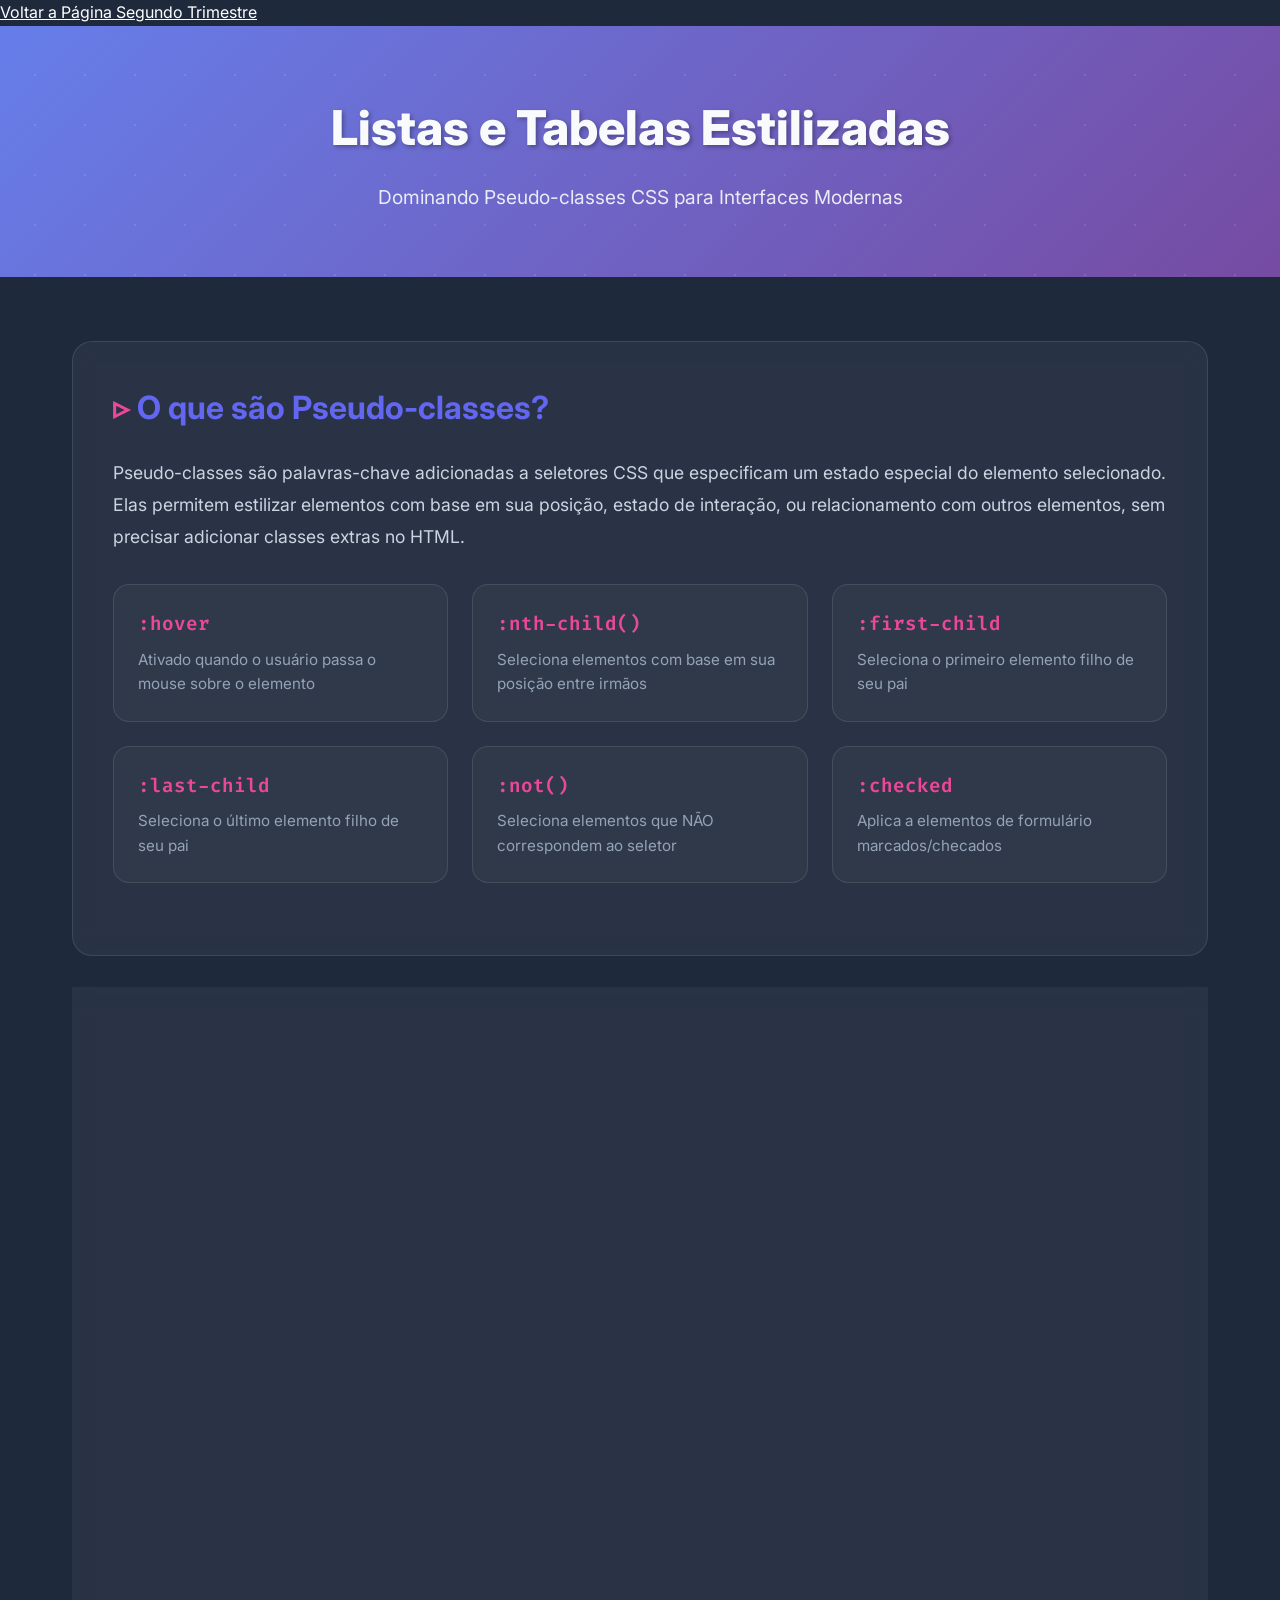
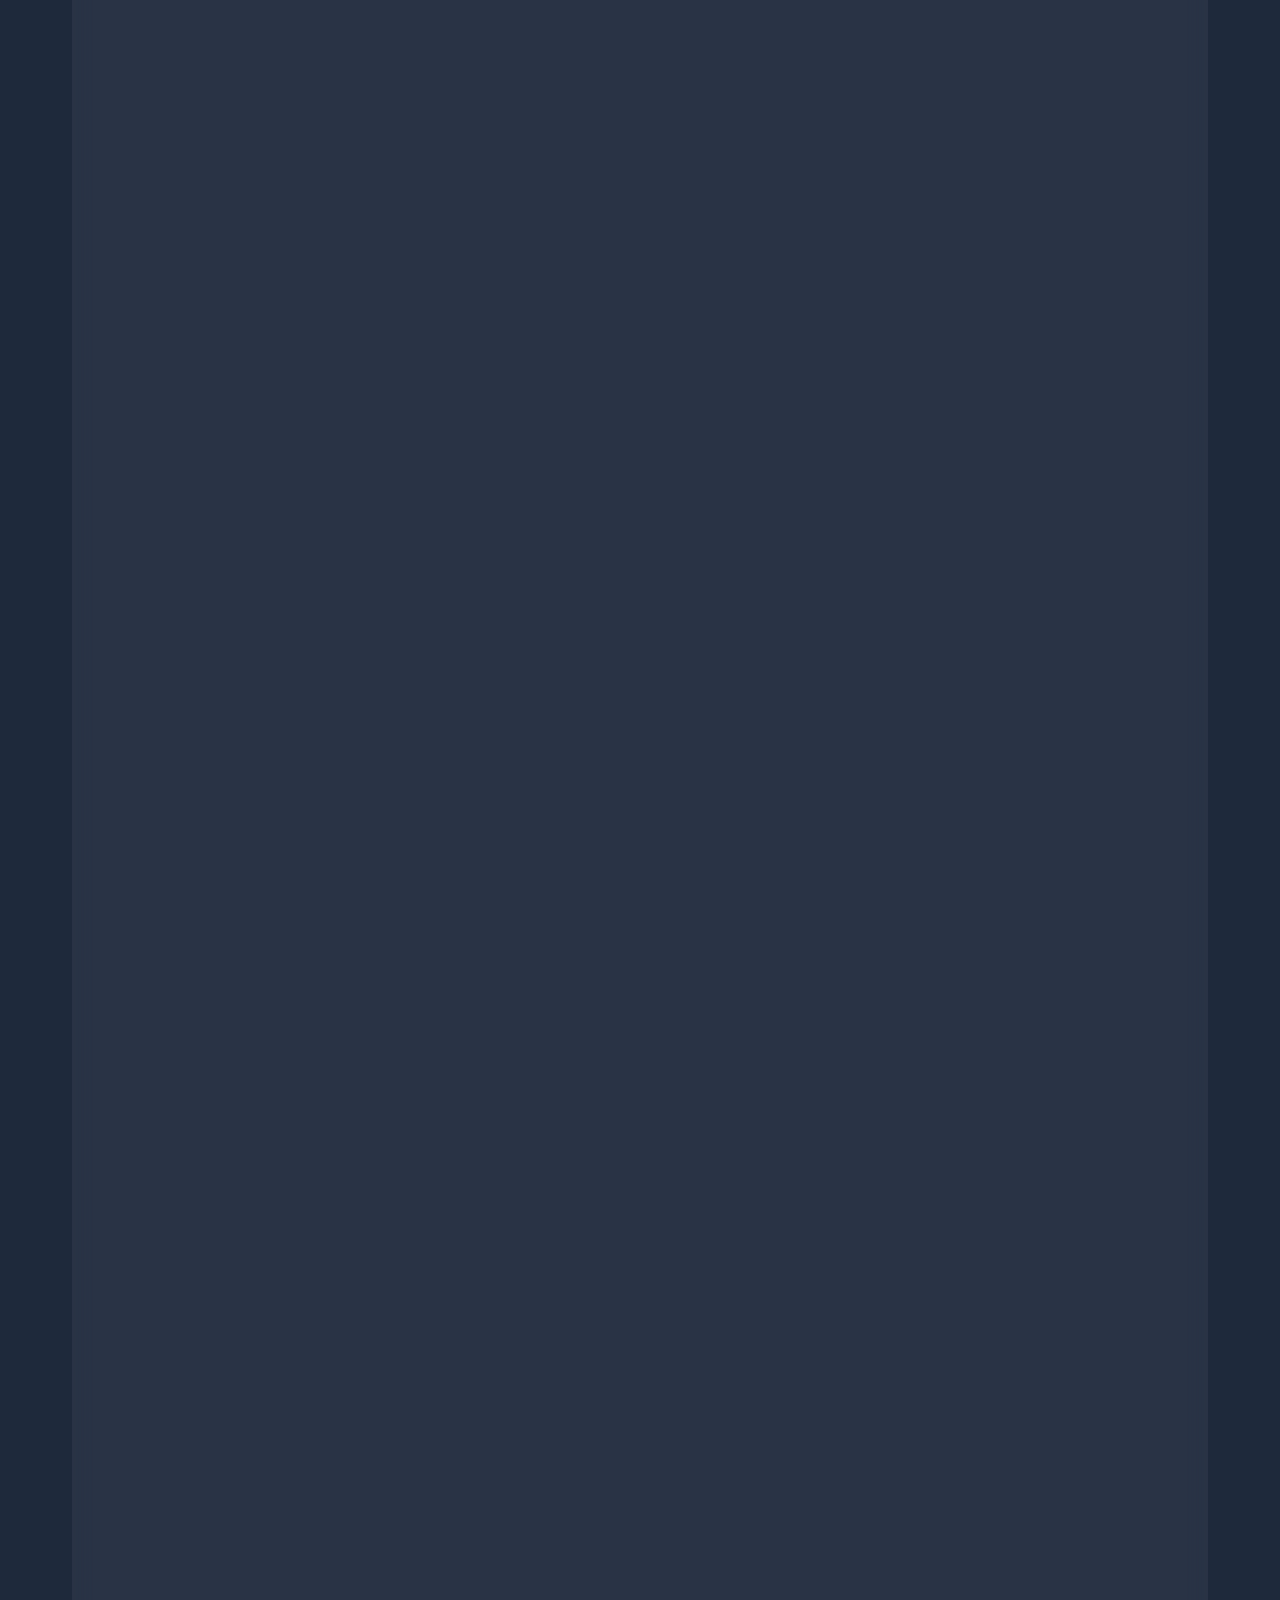
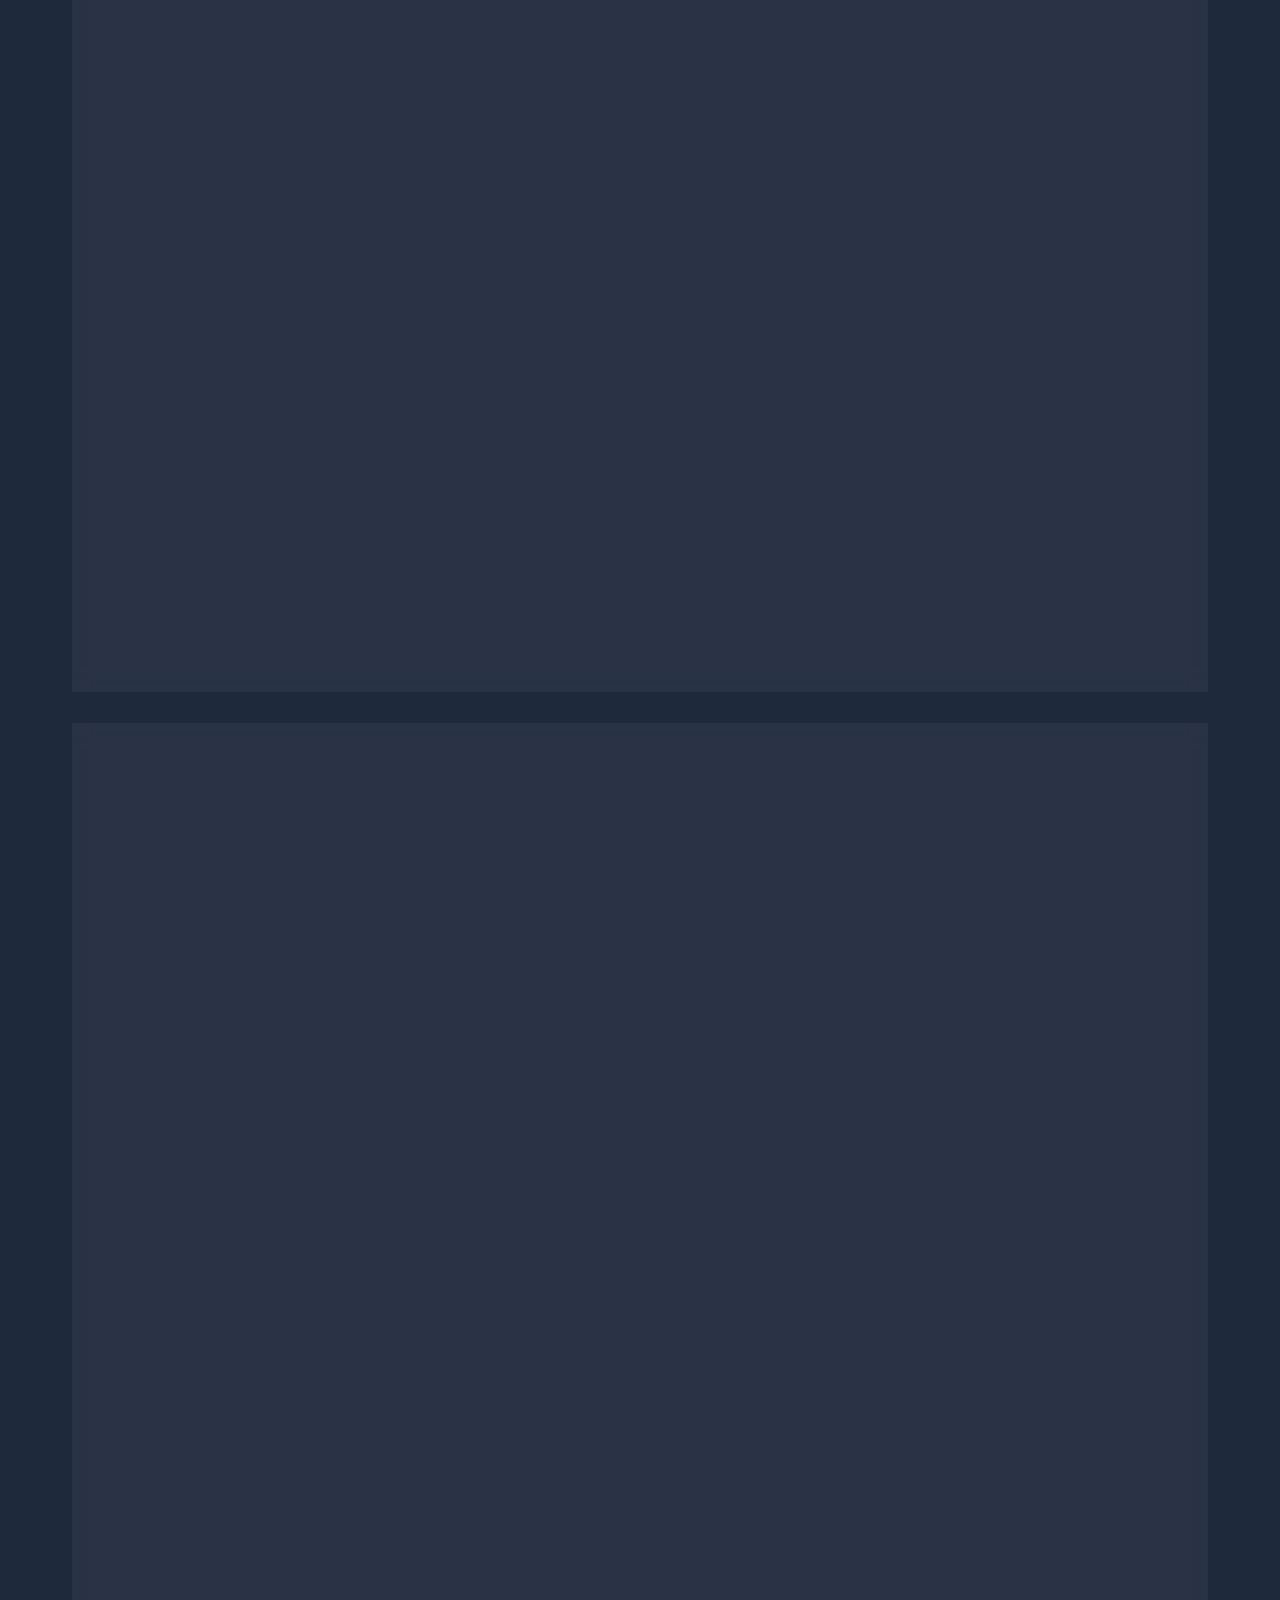
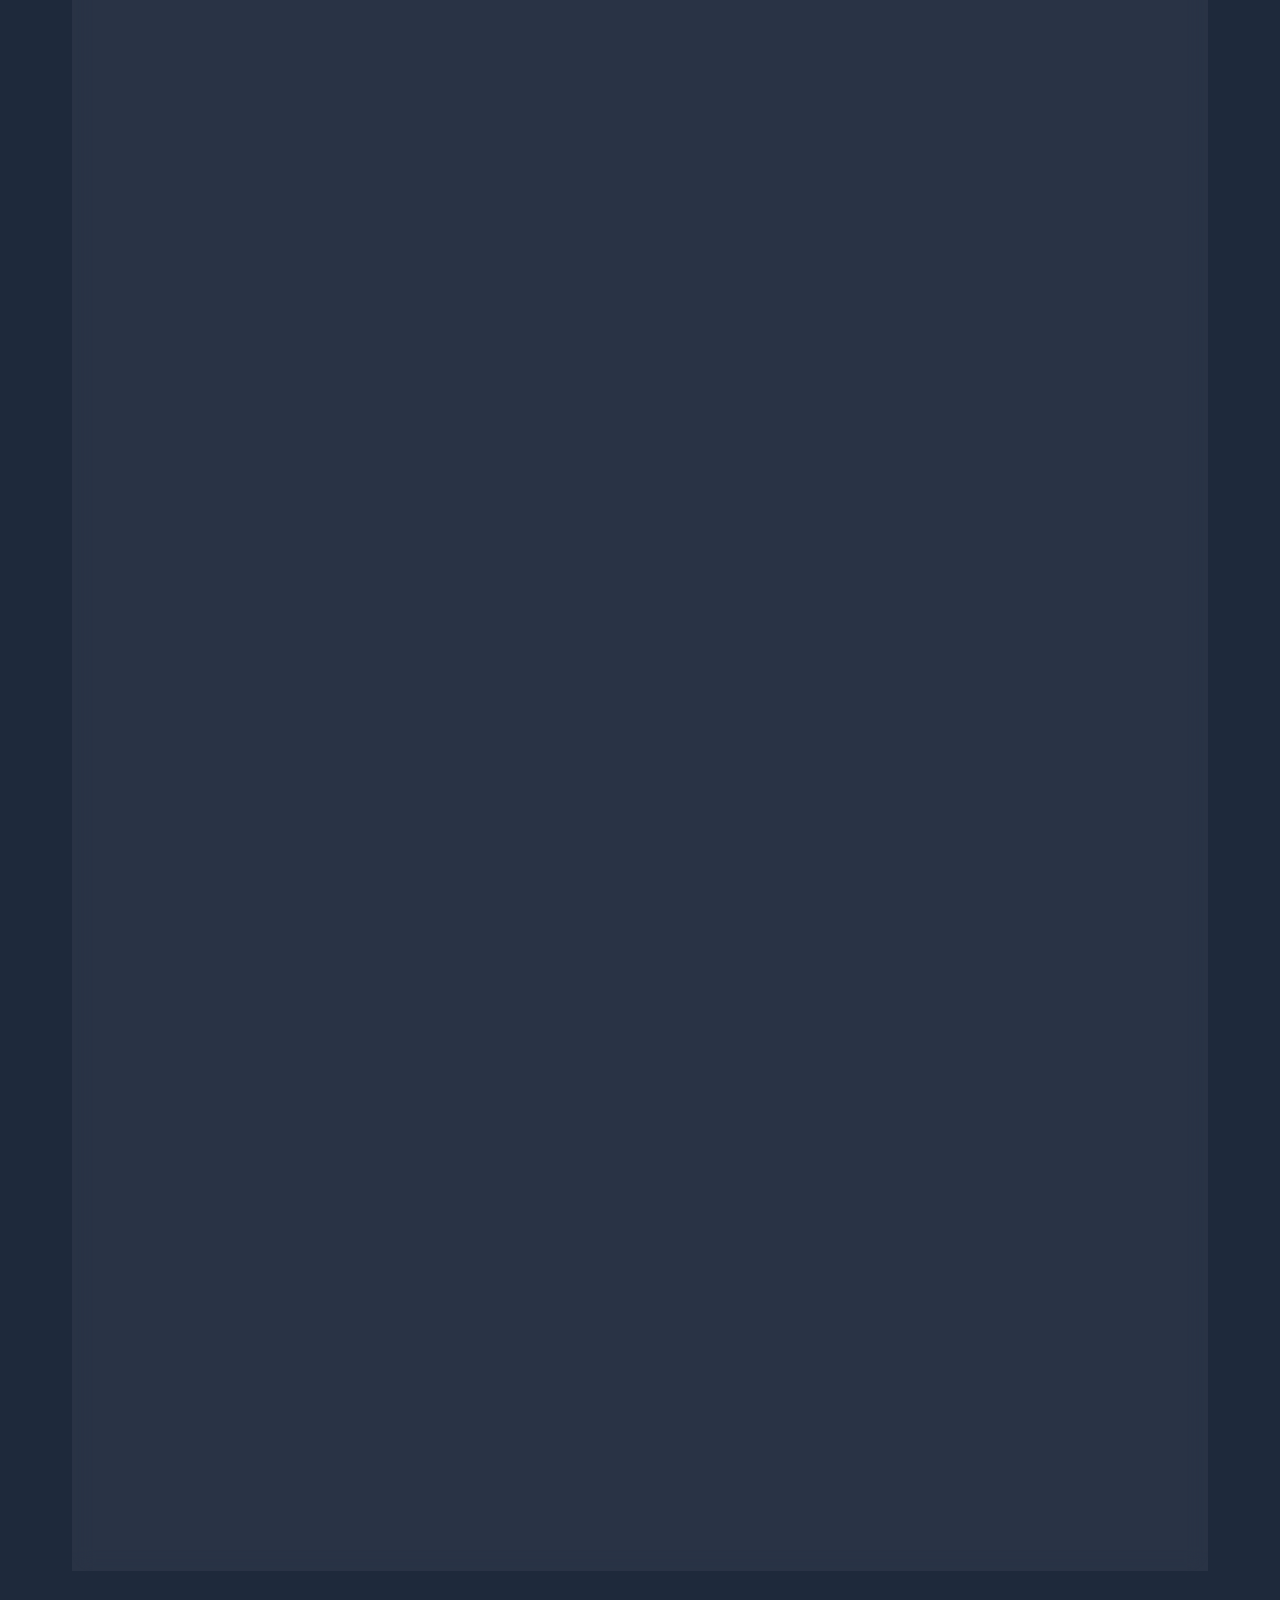
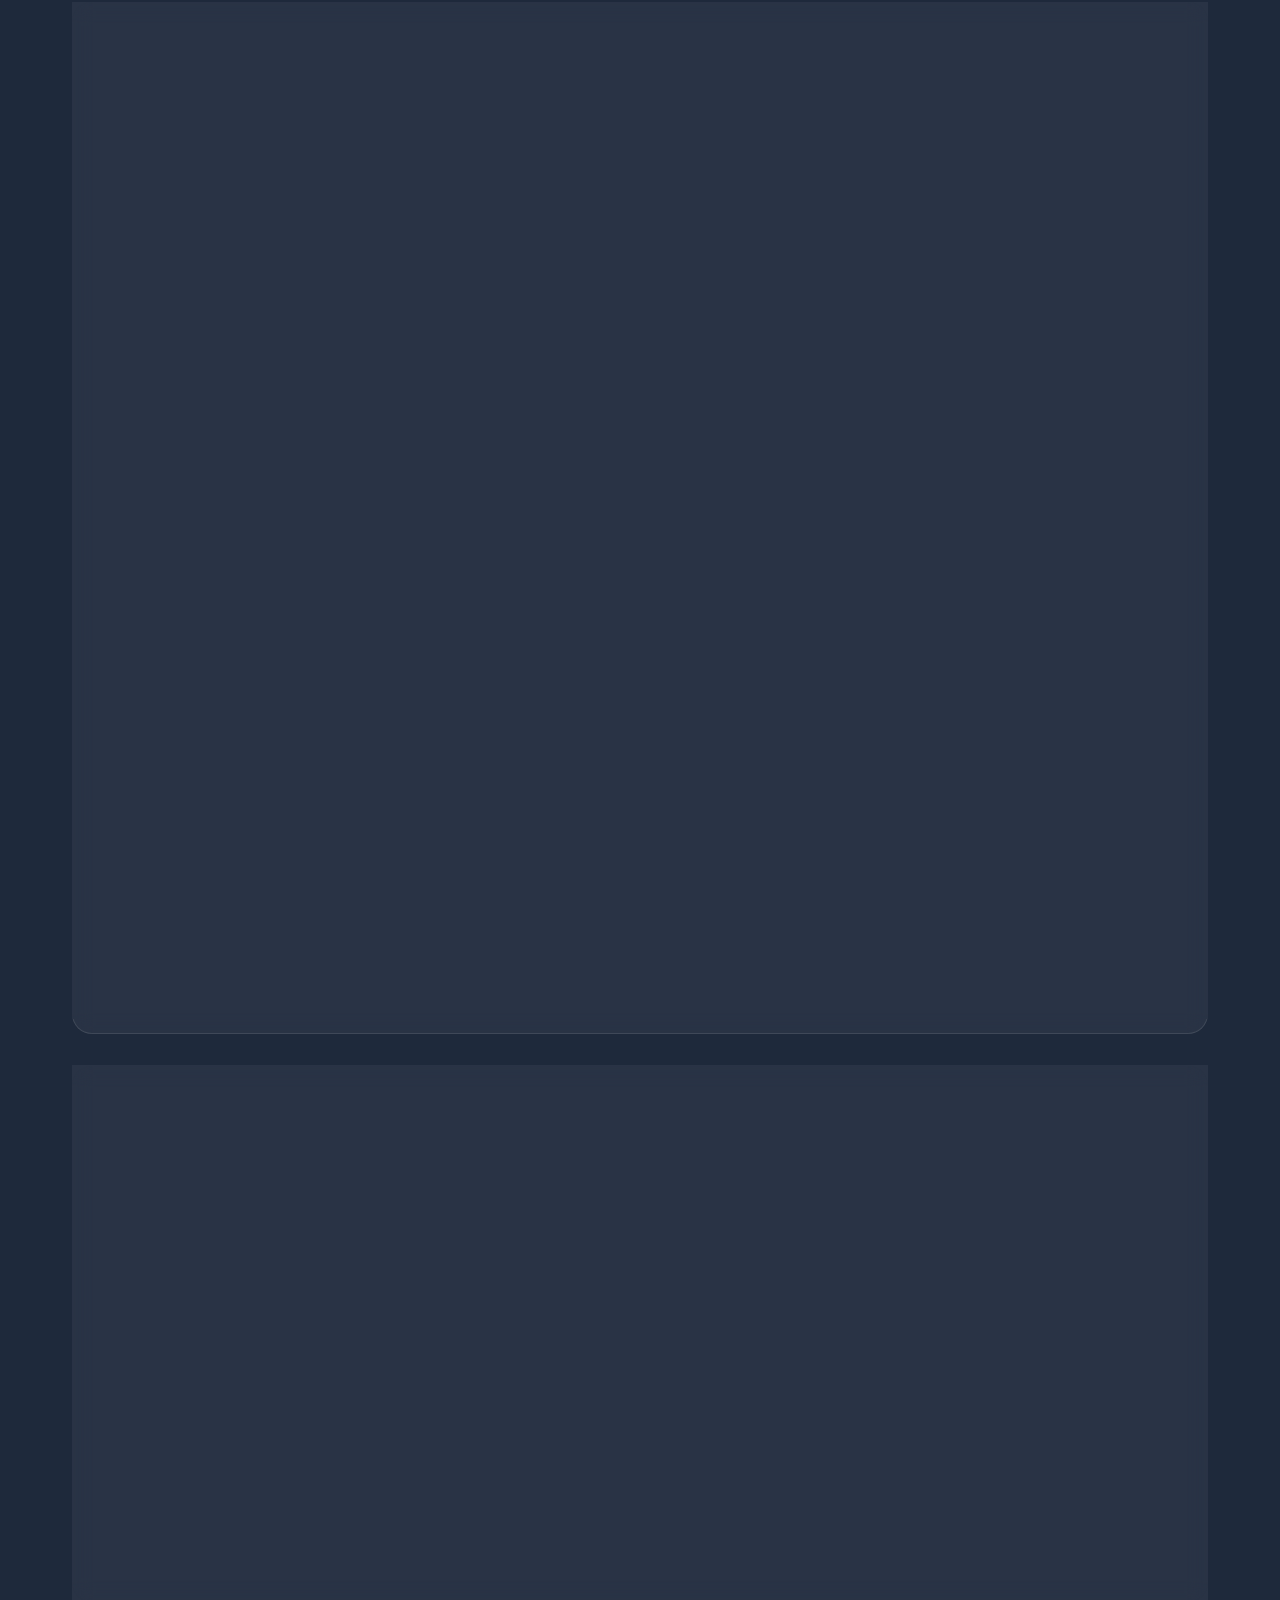
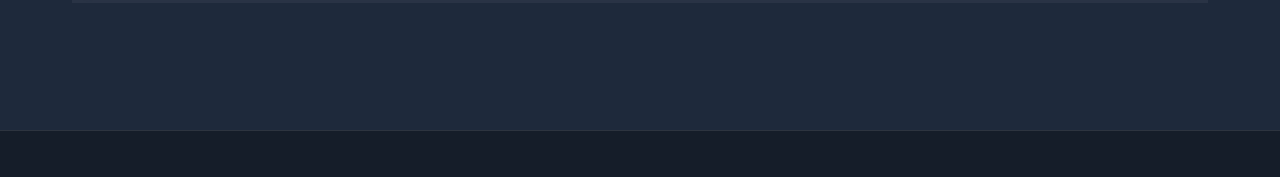
<file: tabela-estilo2-T4.html>
<!DOCTYPE html>
<html lang="pt-BR">

<head>
    <meta charset="UTF-8">
    <meta name="viewport" content="width=device-width, initial-scale=1.0">
    <title>Listas e Tabelas Estilizadas - Pseudo-classes CSS</title>
    <style>
        @import url('https://fonts.googleapis.com/css2?family=Fira+Code:wght@400;600&family=Inter:wght@300;400;600;800&display=swap');
         :root {
            --primary: #6366f1;
            --secondary: #ec4899;
            --accent: #10b981;
            --dark: #1e293b;
            --light: #f8fafc;
            --gradient: linear-gradient(135deg, #667eea 0%, #764ba2 100%);
        }
        
        * {
            margin: 0;
            padding: 0;
            box-sizing: border-box;
        }
        
        body {
            font-family: 'Inter', sans-serif;
            background: var(--dark);
            color: var(--light);
            line-height: 1.6;
            overflow-x: hidden;
        }
        /* Header Animado */
        
        header {
            background: var(--gradient);
            padding: 4rem 2rem;
            text-align: center;
            position: relative;
            overflow: hidden;
        }
        
        header::before {
            content: '';
            position: absolute;
            top: -50%;
            left: -50%;
            width: 200%;
            height: 200%;
            background: radial-gradient(circle, rgba(255, 255, 255, 0.1) 1px, transparent 1px);
            background-size: 50px 50px;
            animation: moveGrid 20s linear infinite;
        }
        
        @keyframes moveGrid {
            0% {
                transform: translate(0, 0);
            }
            100% {
                transform: translate(50px, 50px);
            }
        }
        
        h1 {
            font-size: 3rem;
            font-weight: 800;
            position: relative;
            z-index: 1;
            text-shadow: 2px 2px 4px rgba(0, 0, 0, 0.3);
        }
        
        .subtitle {
            font-size: 1.2rem;
            opacity: 0.9;
            margin-top: 1rem;
            position: relative;
            z-index: 1;
        }
        /* Container Principal */
        
        .container {
            max-width: 1200px;
            margin: 0 auto;
            padding: 2rem;
        }
        /* Cards de Seção */
        
        .section-card {
            background: rgba(255, 255, 255, 0.05);
            border-radius: 20px;
            padding: 2.5rem;
            margin: 2rem 0;
            border: 1px solid rgba(255, 255, 255, 0.1);
            backdrop-filter: blur(10px);
            transition: transform 0.3s ease, box-shadow 0.3s ease;
        }
        
        .section-card:hover {
            transform: translateY(-5px);
            box-shadow: 0 20px 40px rgba(0, 0, 0, 0.3);
        }
        
        h2 {
            color: var(--primary);
            font-size: 2rem;
            margin-bottom: 1.5rem;
            display: flex;
            align-items: center;
            gap: 0.5rem;
        }
        
        h2::before {
            content: '▹';
            color: var(--secondary);
        }
        /* Code Blocks */
        
        .code-block {
            background: #0f172a;
            border-radius: 12px;
            padding: 1.5rem;
            margin: 1.5rem 0;
            position: relative;
            overflow: hidden;
            border-left: 4px solid var(--accent);
        }
        
        .code-block::before {
            content: 'CSS';
            position: absolute;
            top: 0.5rem;
            right: 1rem;
            font-size: 0.75rem;
            color: var(--accent);
            font-weight: 600;
            font-family: 'Fira Code', monospace;
        }
        
        pre {
            font-family: 'Fira Code', monospace;
            font-size: 0.9rem;
            overflow-x: auto;
            color: #e2e8f0;
        }
        
        .comment {
            color: #64748b;
        }
        
        .selector {
            color: #f472b6;
        }
        
        .property {
            color: #60a5fa;
        }
        
        .value {
            color: #a78bfa;
        }
        
        .pseudo {
            color: #fbbf24;
            font-weight: bold;
        }
        /* DEMO AREA - Listas */
        
        .demo-list {
            background: white;
            color: var(--dark);
            padding: 2rem;
            border-radius: 12px;
            margin: 1.5rem 0;
        }
        /* Lista Estilizada 1 - Menu Moderno */
        
        .modern-menu {
            list-style: none;
            padding: 0;
            max-width: 400px;
        }
        
        .modern-menu li {
            padding: 1rem 1.5rem;
            margin: 0.5rem 0;
            background: linear-gradient(90deg, #f1f5f9 0%, #e2e8f0 100%);
            border-radius: 8px;
            cursor: pointer;
            transition: all 0.3s ease;
            border-left: 4px solid transparent;
            position: relative;
            overflow: hidden;
        }
        
        .modern-menu li::before {
            content: '→';
            position: absolute;
            left: -20px;
            transition: left 0.3s ease;
        }
        
        .modern-menu li:hover {
            background: linear-gradient(90deg, #6366f1 0%, #8b5cf6 100%);
            color: white;
            padding-left: 2.5rem;
            border-left-color: var(--secondary);
            transform: translateX(10px);
        }
        
        .modern-menu li:hover::before {
            left: 15px;
        }
        
        .modern-menu li:first-child {
            border-top-left-radius: 12px;
            border-top-right-radius: 12px;
        }
        
        .modern-menu li:last-child {
            border-bottom-left-radius: 12px;
            border-bottom-right-radius: 12px;
        }
        
        .modern-menu li:nth-child(odd) {
            background: linear-gradient(90deg, #ede9fe 0%, #ddd6fe 100%);
        }
        
        .modern-menu li:nth-child(odd):hover {
            background: linear-gradient(90deg, #6366f1 0%, #8b5cf6 100%);
        }
        /* Lista Estilizada 2 - Timeline */
        
        .timeline {
            list-style: none;
            padding: 0;
            position: relative;
        }
        
        .timeline::before {
            content: '';
            position: absolute;
            left: 20px;
            top: 0;
            bottom: 0;
            width: 2px;
            background: linear-gradient(to bottom, var(--primary), var(--secondary));
        }
        
        .timeline li {
            padding: 1.5rem 1.5rem 1.5rem 3.5rem;
            margin: 1rem 0;
            background: #f8fafc;
            border-radius: 12px;
            position: relative;
            transition: transform 0.3s ease;
        }
        
        .timeline li::before {
            content: '';
            position: absolute;
            left: 11px;
            top: 50%;
            transform: translateY(-50%);
            width: 20px;
            height: 20px;
            background: var(--primary);
            border-radius: 50%;
            border: 4px solid white;
            box-shadow: 0 0 0 3px var(--primary);
            transition: all 0.3s ease;
        }
        
        .timeline li:hover {
            transform: scale(1.02);
            box-shadow: 0 10px 30px rgba(0, 0, 0, 0.1);
        }
        
        .timeline li:hover::before {
            background: var(--secondary);
            box-shadow: 0 0 0 3px var(--secondary), 0 0 20px var(--secondary);
        }
        
        .timeline li:not(:last-child) {
            margin-bottom: 1.5rem;
        }
        /* DEMO AREA - Tabelas */
        
        .demo-table {
            background: white;
            color: var(--dark);
            padding: 2rem;
            border-radius: 12px;
            margin: 1.5rem 0;
            overflow-x: auto;
        }
        /* Tabela Estilizada 1 - Dashboard */
        
        .dashboard-table {
            width: 100%;
            border-collapse: separate;
            border-spacing: 0;
            border-radius: 12px;
            overflow: hidden;
            box-shadow: 0 10px 30px rgba(0, 0, 0, 0.1);
        }
        
        .dashboard-table thead {
            background: var(--gradient);
            color: white;
        }
        
        .dashboard-table th {
            padding: 1.2rem 1rem;
            text-align: left;
            font-weight: 600;
            text-transform: uppercase;
            font-size: 0.85rem;
            letter-spacing: 0.5px;
        }
        
        .dashboard-table td {
            padding: 1rem;
            border-bottom: 1px solid #e2e8f0;
        }
        
        .dashboard-table tbody tr {
            transition: all 0.3s ease;
        }
        
        .dashboard-table tbody tr:nth-child(even) {
            background: #f8fafc;
        }
        
        .dashboard-table tbody tr:hover {
            background: #e0e7ff;
            transform: scale(1.01);
            box-shadow: 0 5px 15px rgba(0, 0, 0, 0.1);
        }
        
        .dashboard-table tbody tr:hover td {
            color: var(--primary);
            font-weight: 600;
        }
        
        .dashboard-table tbody tr:last-child td {
            border-bottom: none;
        }
        
        .dashboard-table tbody tr:first-child td {
            border-top: 3px solid var(--accent);
        }
        /* Status badges */
        
        .status {
            padding: 0.25rem 0.75rem;
            border-radius: 20px;
            font-size: 0.85rem;
            font-weight: 600;
        }
        
        .status.active {
            background: #d1fae5;
            color: #065f46;
        }
        
        .status.pending {
            background: #fef3c7;
            color: #92400e;
        }
        
        .status.inactive {
            background: #fee2e2;
            color: #991b1b;
        }
        /* Tabela Estilizada 2 - Comparativo */
        
        .compare-table {
            width: 100%;
            border-collapse: collapse;
            margin-top: 1rem;
        }
        
        .compare-table th,
        .compare-table td {
            padding: 1.2rem;
            text-align: center;
            border: 1px solid #e2e8f0;
        }
        
        .compare-table thead th {
            background: var(--dark);
            color: white;
            position: relative;
        }
        
        .compare-table thead th:not(:first-child)::after {
            content: '★';
            position: absolute;
            top: 5px;
            right: 5px;
            color: #fbbf24;
            font-size: 0.8rem;
        }
        
        .compare-table tbody td:first-child {
            font-weight: 600;
            text-align: left;
            background: #f1f5f9;
        }
        
        .compare-table tbody tr:hover td {
            background: #dbeafe;
        }
        
        .compare-table tbody td:nth-child(3) {
            background: #ecfdf5;
            font-weight: 700;
            color: #059669;
        }
        
        .compare-table tbody tr:hover td:nth-child(3) {
            background: #d1fae5;
        }
        /* Grid de Pseudo-classes */
        
        .pseudo-grid {
            display: grid;
            grid-template-columns: repeat(auto-fit, minmax(300px, 1fr));
            gap: 1.5rem;
            margin: 2rem 0;
        }
        
        .pseudo-card {
            background: rgba(255, 255, 255, 0.03);
            border: 1px solid rgba(255, 255, 255, 0.1);
            border-radius: 16px;
            padding: 1.5rem;
            transition: all 0.3s ease;
            position: relative;
            overflow: hidden;
        }
        
        .pseudo-card::before {
            content: '';
            position: absolute;
            top: 0;
            left: 0;
            width: 100%;
            height: 4px;
            background: var(--gradient);
            transform: scaleX(0);
            transition: transform 0.3s ease;
        }
        
        .pseudo-card:hover::before {
            transform: scaleX(1);
        }
        
        .pseudo-card:hover {
            transform: translateY(-5px);
            border-color: var(--primary);
            background: rgba(255, 255, 255, 0.05);
        }
        
        .pseudo-name {
            font-family: 'Fira Code', monospace;
            color: var(--secondary);
            font-size: 1.2rem;
            font-weight: 600;
            margin-bottom: 0.5rem;
        }
        
        .pseudo-desc {
            color: #94a3b8;
            font-size: 0.95rem;
        }
        /* Checklist Interativo */
        
        .checklist {
            list-style: none;
            padding: 0;
        }
        
        .checklist li {
            padding: 1rem 1rem 1rem 3rem;
            margin: 0.5rem 0;
            background: rgba(255, 255, 255, 0.05);
            border-radius: 8px;
            position: relative;
            cursor: pointer;
            transition: all 0.3s ease;
        }
        
        .checklist li::before {
            content: '☐';
            position: absolute;
            left: 1rem;
            font-size: 1.2rem;
            color: var(--primary);
        }
        
        .checklist li:hover {
            background: rgba(99, 102, 241, 0.1);
            padding-left: 3.5rem;
        }
        
        .checklist li.checked {
            background: rgba(16, 185, 129, 0.1);
            text-decoration: line-through;
            opacity: 0.7;
        }
        
        .checklist li.checked::before {
            content: '☑';
            color: var(--accent);
        }
        /* Footer */
        
        footer {
            text-align: center;
            padding: 3rem 2rem;
            background: rgba(0, 0, 0, 0.3);
            margin-top: 4rem;
            border-top: 1px solid rgba(255, 255, 255, 0.1);
        }
        
        .highlight {
            background: linear-gradient(120deg, rgba(99, 102, 241, 0.2) 0%, rgba(236, 72, 153, 0.2) 100%);
            padding: 0.2rem 0.5rem;
            border-radius: 4px;
            font-family: 'Fira Code', monospace;
            font-size: 0.9em;
        }
        /* Responsividade */
        
        @media (max-width: 768px) {
            h1 {
                font-size: 2rem;
            }
            .section-card {
                padding: 1.5rem;
            }
            .pseudo-grid {
                grid-template-columns: 1fr;
            }
        }
        /* Animação de entrada */
        
        @keyframes fadeInUp {
            from {
                opacity: 0;
                transform: translateY(30px);
            }
            to {
                opacity: 1;
                transform: translateY(0);
            }
        }
        
        .section-card {
            animation: fadeInUp 0.6s ease forwards;
        }
        
        .section-card:nth-child(2) {
            animation-delay: 0.1s;
        }
        
        .section-card:nth-child(3) {
            animation-delay: 0.2s;
        }
        
        .section-card:nth-child(4) {
            animation-delay: 0.3s;
        }
        
        .voltar {
            color: white;
        }
        
         :hover a {
            color: #a3e40d;
            border-left: 4px solid transparent;
            position: relative;
        }
        
        .voltar a {
            text-decoration: none;
        }
    </style>
</head>

<body>
    <p><a class="voltar" href="segundo.html"> Voltar a Página Segundo Trimestre</a></p>

    <header>
        <h1>Listas e Tabelas Estilizadas</h1>
        <p class="subtitle">Dominando Pseudo-classes CSS para Interfaces Modernas</p>
    </header>

    <div class="container">

        <!-- Introdução -->
        <section class="section-card">
            <h2>O que são Pseudo-classes?</h2>
            <p style="font-size: 1.1rem; line-height: 1.8; color: #cbd5e1;">
                Pseudo-classes são palavras-chave adicionadas a seletores CSS que especificam um estado especial do elemento selecionado. Elas permitem estilizar elementos com base em sua posição, estado de interação, ou relacionamento com outros elementos, sem precisar
                adicionar classes extras no HTML.
            </p>

            <div class="pseudo-grid">
                <div class="pseudo-card">
                    <div class="pseudo-name">:hover</div>
                    <div class="pseudo-desc">Ativado quando o usuário passa o mouse sobre o elemento</div>
                </div>
                <div class="pseudo-card">
                    <div class="pseudo-name">:nth-child()</div>
                    <div class="pseudo-desc">Seleciona elementos com base em sua posição entre irmãos</div>
                </div>
                <div class="pseudo-card">
                    <div class="pseudo-name">:first-child</div>
                    <div class="pseudo-desc">Seleciona o primeiro elemento filho de seu pai</div>
                </div>
                <div class="pseudo-card">
                    <div class="pseudo-name">:last-child</div>
                    <div class="pseudo-desc">Seleciona o último elemento filho de seu pai</div>
                </div>
                <div class="pseudo-card">
                    <div class="pseudo-name">:not()</div>
                    <div class="pseudo-desc">Seleciona elementos que NÃO correspondem ao seletor</div>
                </div>
                <div class="pseudo-card">
                    <div class="pseudo-name">:checked</div>
                    <div class="pseudo-desc">Aplica a elementos de formulário marcados/checados</div>
                </div>
            </div>
        </section>

        <!-- Seção 1: Listas Estilizadas -->
        <section class="section-card">
            <h2>Listas Estilizadas</h2>
            <p style="margin-bottom: 1.5rem; color: #94a3b8;">
                Transforme listas simples em componentes de interface interativos e visualmente atraentes.
            </p>

            <h3 style="color: var(--accent); margin: 2rem 0 1rem 0;">Exemplo 1: Menu de Navegação Moderno</h3>

            <div class="demo-list">
                <ul class="modern-menu">
                    <li>Dashboard</li>
                    <li>Perfil do Usuário</li>
                    <li>Configurações</li>
                    <li>Relatórios</li>
                    <li>Sair</li>
                </ul>
            </div>

            <div class="code-block">
                <pre><code><span class="selector">.modern-menu li</span> {
    <span class="property">padding</span>: <span class="value">1rem 1.5rem</span>;
    <span class="property">transition</span>: <span class="value">all 0.3s ease</span>;
    <span class="property">border-left</span>: <span class="value">4px solid transparent</span>;
    <span class="property">position</span>: <span class="value">relative</span>;
}

<span class="comment">/* Efeito hover com movimento */</span>
<span class="selector">.modern-menu li:hover</span> {
    <span class="property">background</span>: <span class="value">linear-gradient(90deg, #6366f1, #8b5cf6)</span>;
    <span class="property">color</span>: <span class="value">white</span>;
    <span class="property">padding-left</span>: <span class="value">2.5rem</span>;
    <span class="property">transform</span>: <span class="value">translateX(10px)</span>;
}

<span class="comment">/* Ícone aparece no hover */</span>
<span class="selector">.modern-menu li::before</span> {
    <span class="property">content</span>: <span class="value">'→'</span>;
    <span class="property">position</span>: <span class="value">absolute</span>;
    <span class="property">left</span>: <span class="value">-20px</span>;
    <span class="property">transition</span>: <span class="value">left 0.3s ease</span>;
}

<span class="selector">.modern-menu li:hover::before</span> {
    <span class="property">left</span>: <span class="value">15px</span>;
}

<span class="comment">/* Cores alternadas */</span>
<span class="selector">.modern-menu li:nth-child(odd)</span> {
    <span class="property">background</span>: <span class="value">linear-gradient(90deg, #ede9fe, #ddd6fe)</span>;
}</code></pre>
            </div>

            <h3 style="color: var(--accent); margin: 2rem 0 1rem 0;">Exemplo 2: Timeline Vertical</h3>

            <div class="demo-list">
                <ul class="timeline">
                    <li>
                        <strong>2020</strong> - Início da jornada
                        <p style="margin-top: 0.5rem; color: #64748b; font-size: 0.9rem;">Primeiros passos no desenvolvimento web</p>
                    </li>
                    <li>
                        <strong>2021</strong> - Especialização
                        <p style="margin-top: 0.5rem; color: #64748b; font-size: 0.9rem;">Foco em CSS avançado e animações</p>
                    </li>
                    <li>
                        <strong>2022</strong> - Projetos Grandes
                        <p style="margin-top: 0.5rem; color: #64748b; font-size: 0.9rem;">Liderança em equipes de frontend</p>
                    </li>
                    <li>
                        <strong>2023</strong> - Inovação
                        <p style="margin-top: 0.5rem; color: #64748b; font-size: 0.9rem;">Implementação de design systems</p>
                    </li>
                </ul>
            </div>

            <div class="code-block">
                <pre><code><span class="comment">/* Linha vertical conectando itens */</span>
<span class="selector">.timeline::before</span> {
    <span class="property">content</span>: <span class="value">''</span>;
    <span class="property">position</span>: <span class="value">absolute</span>;
    <span class="property">left</span>: <span class="value">20px</span>;
    <span class="property">width</span>: <span class="value">2px</span>;
    <span class="property">background</span>: <span class="value">linear-gradient(to bottom, var(--primary), var(--secondary))</span>;
}

<span class="comment">/* Marcadores circulares */</span>
<span class="selector">.timeline li::before</span> {
    <span class="property">content</span>: <span class="value">''</span>;
    <span class="property">position</span>: <span class="value">absolute</span>;
    <span class="property">left</span>: <span class="value">11px</span>;
    <span class="property">width</span>: <span class="value">20px</span>;
    <span class="property">height</span>: <span class="value">20px</span>;
    <span class="property">background</span>: <span class="value">var(--primary)</span>;
    <span class="property">border-radius</span>: <span class="value">50%</span>;
    <span class="property">border</span>: <span class="value">4px solid white</span>;
    <span class="property">transition</span>: <span class="value">all 0.3s ease</span>;
}

<span class="comment">/* Efeito glow no hover */</span>
<span class="selector">.timeline li:hover::before</span> {
    <span class="property">background</span>: <span class="value">var(--secondary)</span>;
    <span class="property">box-shadow</span>: <span class="value">0 0 20px var(--secondary)</span>;
}</code></pre>
            </div>
        </section>

        <!-- Seção 2: Tabelas Estilizadas -->
        <section class="section-card">
            <h2>Tabelas Estilizadas</h2>
            <p style="margin-bottom: 1.5rem; color: #94a3b8;">
                Tabelas não precisam ser monótonas. Com pseudo-classes, criamos dashboards interativos e responsivos.
            </p>

            <h3 style="color: var(--accent); margin: 2rem 0 1rem 0;">Exemplo 1: Tabela de Dashboard</h3>

            <div class="demo-table">
                <table class="dashboard-table">
                    <thead>
                        <tr>
                            <th>Usuário</th>
                            <th>Cargo</th>
                            <th>Status</th>
                            <th>Último Acesso</th>
                        </tr>
                    </thead>
                    <tbody>
                        <tr>
                            <td>Ana Silva</td>
                            <td>Designer</td>
                            <td><span class="status active">Ativo</span></td>
                            <td>2 min atrás</td>
                        </tr>
                        <tr>
                            <td>Bruno Costa</td>
                            <td>Developer</td>
                            <td><span class="status active">Ativo</span></td>
                            <td>1 hora atrás</td>
                        </tr>
                        <tr>
                            <td>Carla Dias</td>
                            <td>Manager</td>
                            <td><span class="status pending">Pendente</span></td>
                            <td>3 dias atrás</td>
                        </tr>
                        <tr>
                            <td>Daniel Souza</td>
                            <td>Analista</td>
                            <td><span class="status inactive">Inativo</span></td>
                            <td>1 semana atrás</td>
                        </tr>
                        <tr>
                            <td>Elisa Lima</td>
                            <td>Marketing</td>
                            <td><span class="status active">Ativo</span></td>
                            <td>5 min atrás</td>
                        </tr>
                    </tbody>
                </table>
            </div>

            <div class="code-block">
                <pre><code><span class="comment">/* Linhas zebradas */</span>
<span class="selector">.dashboard-table tbody tr:nth-child(even)</span> {
    <span class="property">background</span>: <span class="value">#f8fafc</span>;
}

<span class="comment">/* Efeito hover com elevação */</span>
<span class="selector">.dashboard-table tbody tr:hover</span> {
    <span class="property">background</span>: <span class="value">#e0e7ff</span>;
    <span class="property">transform</span>: <span class="value">scale(1.01)</span>;
    <span class="property">box-shadow</span>: <span class="value">0 5px 15px rgba(0,0,0,0.1)</span>;
}

<span class="comment">/* Destaque na primeira linha de dados */</span>
<span class="selector">.dashboard-table tbody tr:first-child td</span> {
    <span class="property">border-top</span>: <span class="value">3px solid var(--accent)</span>;
}

<span class="comment">/* Remove borda da última linha */</span>
<span class="selector">.dashboard-table tbody tr:last-child td</span> {
    <span class="property">border-bottom</span>: <span class="value">none</span>;
}</code></pre>
            </div>

            <h3 style="color: var(--accent); margin: 2rem 0 1rem 0;">Exemplo 2: Tabela Comparativa</h3>

            <div class="demo-table">
                <table class="compare-table">
                    <thead>
                        <tr>
                            <th>Recurso</th>
                            <th>Básico</th>
                            <th>Pro</th>
                            <th>Enterprise</th>
                        </tr>
                    </thead>
                    <tbody>
                        <tr>
                            <td>Usuários</td>
                            <td>5</td>
                            <td>Ilimitado</td>
                            <td>Ilimitado</td>
                        </tr>
                        <tr>
                            <td>Armazenamento</td>
                            <td>10GB</td>
                            <td>100GB</td>
                            <td>1TB</td>
                        </tr>
                        <tr>
                            <td>Suporte</td>
                            <td>Email</td>
                            <td>24/7</td>
                            <td>Prioritário</td>
                        </tr>
                        <tr>
                            <td>API Access</td>
                            <td>✗</td>
                            <td>✓</td>
                            <td>✓</td>
                        </tr>
                        <tr>
                            <td>Preço</td>
                            <td>Grátis</td>
                            <td>R$29/mês</td>
                            <td>R$99/mês</td>
                        </tr>
                    </tbody>
                </table>
            </div>

            <div class="code-block">
                <pre><code><span class="comment">/* Destaque na coluna do meio (Plano Pro) */</span>
<span class="selector">.compare-table tbody td:nth-child(3)</span> {
    <span class="property">background</span>: <span class="value">#ecfdf5</span>;
    <span class="property">font-weight</span>: <span class="value">700</span>;
    <span class="property">color</span>: <span class="value">#059669</span>;
}

<span class="comment">/* Ícone de estrela no cabeçalho (exceto primeira coluna) */</span>
<span class="selector">.compare-table thead th:not(:first-child)::after</span> {
    <span class="property">content</span>: <span class="value">'★'</span>;
    <span class="property">position</span>: <span class="value">absolute</span>;
    <span class="property">top</span>: <span class="value">5px</span>;
    <span class="property">right</span>: <span class="value">5px</span>;
    <span class="property">color</span>: <span class="value">#fbbf24</span>;
}

<span class="comment">/* Primeira coluna diferenciada */</span>
<span class="selector">.compare-table tbody td:first-child</span> {
    <span class="property">font-weight</span>: <span class="value">600</span>;
    <span class="property">text-align</span>: <span class="value">left</span>;
    <span class="property">background</span>: <span class="value">#f1f5f9</span>;
}</code></pre>
            </div>
        </section>

        <!-- Seção 3: Checklist Interativo -->
        <section class="section-card">
            <h2>Checklist Interativo</h2>
            <p style="margin-bottom: 1.5rem; color: #94a3b8;">
                Exemplo prático combinando <span class="highlight">:checked</span> com listas. Clique nos itens abaixo:
            </p>

            <ul class="checklist">
                <li onclick="this.classList.toggle('checked')">Entender a sintaxe de pseudo-classes</li>
                <li onclick="this.classList.toggle('checked')">Praticar com :hover e :focus</li>
                <li onclick="this.classList.toggle('checked')">Dominar :nth-child() e :nth-of-type()</li>
                <li onclick="this.classList.toggle('checked')">Criar tabelas responsivas</li>
                <li onclick="this.classList.toggle('checked')">Aplicar em projetos reais</li>
            </ul>

            <div class="code-block">
                <pre><code><span class="comment">/* Estado padrão */</span>
<span class="selector">.checklist li::before</span> {
    <span class="property">content</span>: <span class="value">'☐'</span>;
    <span class="property">color</span>: <span class="value">var(--primary)</span>;
}

<span class="comment">/* Quando marcado (classe .checked adicionada via JS) */</span>
<span class="selector">.checklist li.checked</span> {
    <span class="property">background</span>: <span class="value">rgba(16, 185, 129, 0.1)</span>;
    <span class="property">text-decoration</span>: <span class="value">line-through</span>;
    <span class="property">opacity</span>: <span class="value">0.7</span>;
}

<span class="selector">.checklist li.checked::before</span> {
    <span class="property">content</span>: <span class="value">'☑'</span>;
    <span class="property">color</span>: <span class="value">var(--accent)</span>;
}</code></pre>
            </div>
        </section>

        <!-- Dicas Rápidas -->
        <section class="section-card">
            <h2>Dicas Essenciais</h2>
            <div style="display: grid; gap: 1rem;">
                <div style="padding: 1.5rem; background: rgba(99, 102, 241, 0.1); border-radius: 12px; border-left: 4px solid var(--primary);">
                    <h4 style="color: var(--primary); margin-bottom: 0.5rem;">Performance</h4>
                    <p style="color: #cbd5e1;">Evite aninhar muitas pseudo-classes complexas. <span class="highlight">:nth-child()</span> com fórmulas complexas podem impactar a renderização em listas muito grandes.</p>
                </div>

                <div style="padding: 1.5rem; background: rgba(16, 185, 129, 0.1); border-radius: 12px; border-left: 4px solid var(--accent);">
                    <h4 style="color: var(--accent); margin-bottom: 0.5rem;">Acessibilidade</h4>
                    <p style="color: #cbd5e1;">Sempre combine <span class="highlight">:hover</span> com <span class="highlight">:focus</span> para usuários de teclado. Use <span class="highlight">:focus-visible</span> para estilos de foco mais elegantes.</p>
                </div>

                <div style="padding: 1.5rem; background: rgba(236, 72, 153, 0.1); border-radius: 12px; border-left: 4px solid var(--secondary);">
                    <h4 style="color: var(--secondary); margin-bottom: 0.5rem;">Especificidade</h4>
                    <p style="color: #cbd5e1;">Pseudo-classes têm o mesmo peso que classes (0,1,0). <span class="highlight">:not()</span> não adiciona especificidade, mas seu conteúdo sim.</p>
                </div>
            </div>
        </section>

    </div>

    <footer>
        <p style="font-size: 1.1rem; color: #94a3b8;">
            Pratique esses conceitos e crie interfaces incríveis! 🚀
        </p>
        <p style="margin-top: 1rem; font-size: 0.9rem; opacity: 0.6;">
            Conteúdo didático sobre CSS Moderno
        </p>
    </footer>

</body>

</html>
</file>
<file: estilo.css>
* {
    margin: 0;
    padding: 0;
    box-sizing: border-box;
    font-family: Arial, sans-serif;
}

:root {
    --primary: #2563eb;
    --secondary: #1e293b;
    --accent: #f59e0b;
    --background: #595b5e;
    --sidebar-bg: #5773e4;
    --main-bg: #ebf2f5;
    --hover-bg: #c1cad8;
    --text-light: #ffffff;
    --text-dark: #333333;
}

body {
    display: flex;
    min-height: 100vh;
    background: var(--secondary);
}


/* UTILITÁRIOS */

.text-center {
    text-align: center;
}

.text-right {
    text-align: right;
}

.text-decoration-none {
    text-decoration: none;
}


/* SOBRE TÍTULO 6 */

.sobret6 {
    flex-direction: column;
    text-align: center;
}

.sobret6 h2 {
    color: var(--primary);
}

.sobret6 h4 {
    color: brown;
    border: 1px solid #3f7adb;
    padding: 5px;
    border-radius: 4px;
}


/* MENU LATERAL */

.sidebar {
    width: 220px;
    background-color: var(--sidebar-bg);
    color: var(--text-light);
    padding-top: 20px;
}

.sidebar h2 {
    color: rgb(143, 153, 128);
    text-align: center;
    margin-bottom: 20px;
    font-size: 18px;
}

.sidebar ul {
    list-style: none;
}

.sidebar ul li {
    padding: 15px 20px;
    cursor: pointer;
    background: linear-gradient(90deg, var(--primary), #1e40af);
    color: var(--text-light);
    padding: 15px 40px;
    transition: all 0.3s ease;
}

.sidebar ul li:hover {
    background: #3f7adb;
    transform: translateX(5px);
}

.sidebar a {
    text-decoration: none;
    color: inherit;
    display: block;
    border-radius: 8px;
    transition: all 0.3s ease;
    border-left: 4px solid transparent;
    position: relative;
    overflow: hidden;
    text-transform: uppercase;
}


/* MENU TOPO */

.topbar {
    display: flex;
    justify-content: flex-end;
    align-items: center;
    background-color: var(--sidebar-bg);
    padding: 15px 20px;
}

.topbar ul {
    list-style: none;
    display: flex;
    gap: 20px;
    text-transform: uppercase;
}

.topbar ul li {
    color: var(--text-light);
    cursor: pointer;
    transition: all 0.2s ease;
}

.topbar ul li:hover {
    text-decoration: underline;
    transform: scale(1.05);
}

.topbar a {
    text-decoration: none;
    color: inherit;
}


/* ÁREA PRINCIPAL */

.main {
    flex: 1;
    background-color: var(--main-bg);
}


/* CONTEÚDO */

.content {
    padding: 30px;
}


/* TÍTULOS */

h1 {
    text-align: center;
    color: rgb(87, 94, 87);
    margin: 20px 0;
    font-size: 2rem;
}


/* MENUS T1 E T2 - Versão unificada */

.t1,
.t2 {
    margin: 15px 0;
}

.t1 a,
.t2 a {
    text-decoration: none;
    color: var(--secondary);
    font-weight: 500;
    transition: all 0.2s ease;
}

.t1 ul,
.t2 ul {
    list-style: none;
    padding: 0;
}

.t1 ul li,
.t2 ul li {
    text-align: right;
    padding: 8px 15px;
    margin: 5px 0;
    transition: all 0.2s ease;
}

.t1 ul li:hover,
.t2 ul li:hover {
    text-decoration: underline;
}

.t1 ul li a:hover,
.t2 ul li a:hover {
    background: var(--hover-bg);
    text-decoration: underline;
    border-radius: 5px;
    padding: 5px 10px;
    display: inline-block;
}


/* RESPONSIVO */

@media (max-width: 768px) {
    body {
        flex-direction: column;
    }
    .sidebar {
        width: 100%;
    }
    .sidebar ul li {
        text-align: center;
    }
    .topbar {
        justify-content: center;
        flex-wrap: wrap;
    }
    .topbar ul {
        flex-wrap: wrap;
        justify-content: center;
        gap: 15px;
    }
    h1 {
        font-size: 1.5rem;
    }
    .t1 ul li,
    .t2 ul li {
        text-align: center;
    }
}

@media (max-width: 480px) {
    .content {
        padding: 15px;
    }
    .sidebar ul li {
        padding: 12px 20px;
        font-size: 14px;
    }
    .topbar {
        padding: 10px;
    }
    .topbar ul {
        gap: 10px;
        font-size: 14px;
    }
}


/* ANIMAÇÕES */

@keyframes fadeIn {
    from {
        opacity: 0;
        transform: translateY(10px);
    }
    to {
        opacity: 1;
        transform: translateY(0);
    }
}

.content {
    animation: fadeIn 0.5s ease;
}
</file>
